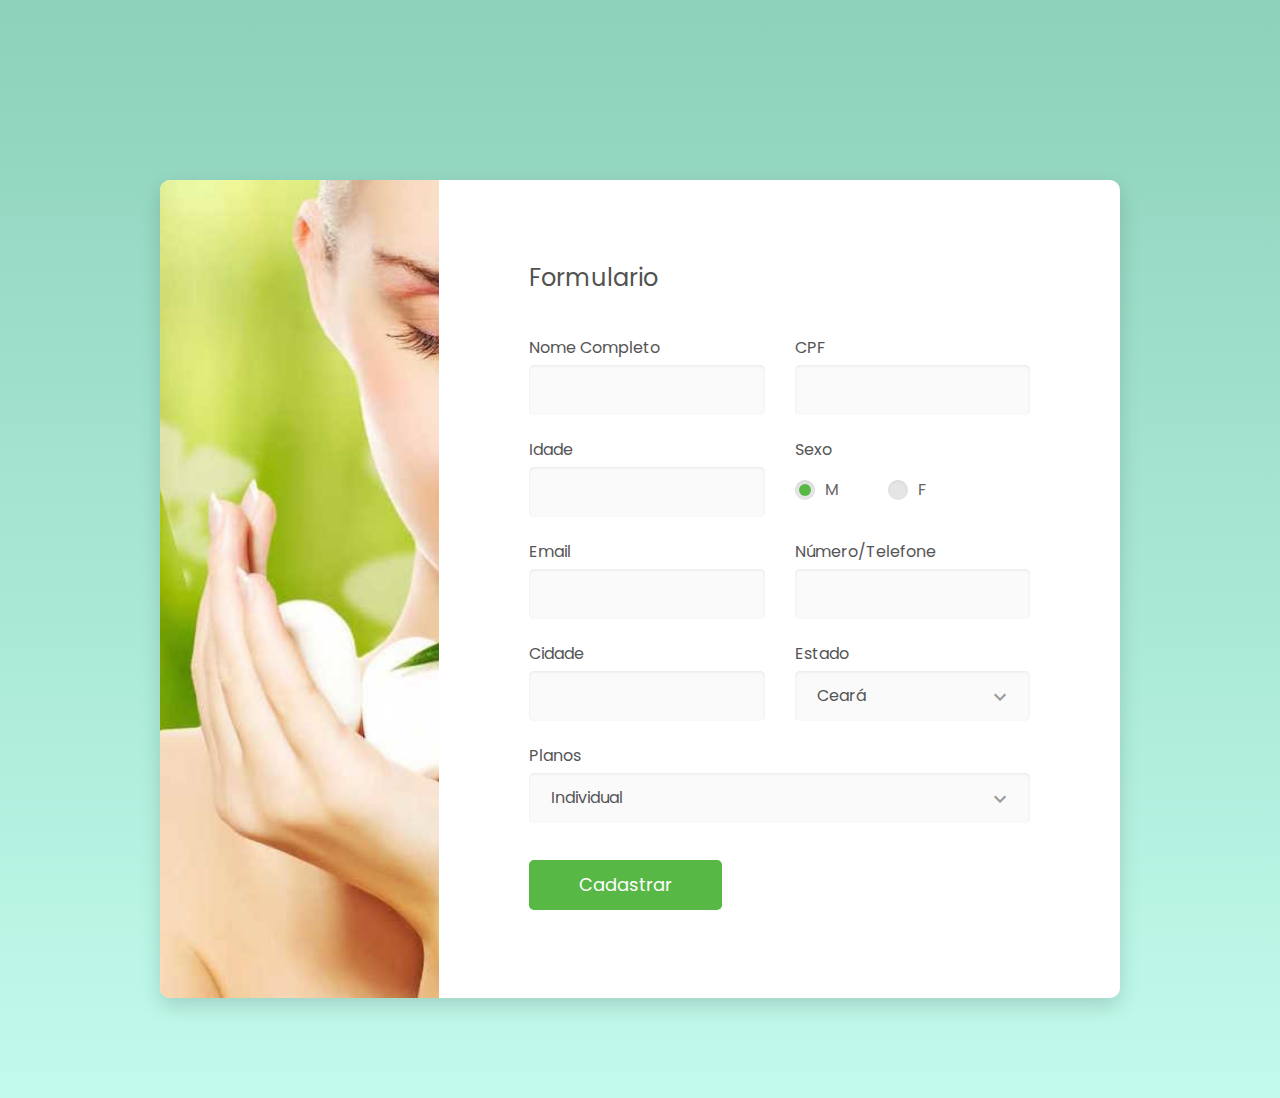
<file: formulario_cliente/formulario_profissional.html>
<!DOCTYPE html>
<html lang="pt-br">

<head>
    <!-- Required meta tags-->
    <meta charset="UTF-8">
    <meta name="viewport" content="width=device-width, initial-scale=1, shrink-to-fit=no">

    <!-- Title Page-->
    <title>formulario_cliente</title>

    <!-- Icons font CSS-->
    <link href="vendor/mdi-font/css/material-design-iconic-font.min.css" rel="stylesheet" media="all">
    <link href="vendor/font-awesome-4.7/css/font-awesome.min.css" rel="stylesheet" media="all">
    <!-- Font special for pages-->
    <link href="https://fonts.googleapis.com/css?family=Poppins:100,100i,200,200i,300,300i,400,400i,500,500i,600,600i,700,700i,800,800i,900,900i" rel="stylesheet">

    <!-- Vendor CSS-->
    <link href="vendor/select2/select2.min.css" rel="stylesheet" media="all">
    <link href="vendor/datepicker/daterangepicker.css" rel="stylesheet" media="all">

    <!-- Main CSS-->
    <link href="css/main.css" rel="stylesheet" media="all">
</head>

<body>
    <div class="page-wrapper bg-gra-01 p-t-180 p-b-100 font-poppins">
        <div class="wrapper wrapper--w960">
            <div class="card card-2">
                <div class="card-heading"></div>
                <div class="card-body">
                    <h2 class="title">Formulario</h2>
                    <form action="cliente.php" method="POST">
                        <div class="row row-space">
                            <div class="col-2">
                                <div class="input-group">
                                    <label class="label">Nome Completo</label>
                                    <input class="input--style-4" type="text" name="nome_completo" required>
                                </div>
                            </div>
                            <div class="col-2">
                                <div class="input-group">
                                    <label class="label">CPF</label>
                                    <input class="input--style-4" type="text" name="cpf" required>
                                </div>
                            </div>
                        </div>
                        <div class="row row-space">
                            <div class="col-2">
                                <div class="input-group">
                                    <label class="label">Idade</label>
                                    <div class="input-group-icon">
                                        <input class="input--style-4" type="text" name="idade">
                                        <i></i>
                                    </div>
                                </div>
                            </div>
                            <div class="col-2">
                                <div class="input-group">
                                    <label class="label">Sexo</label>
                                    <div class="p-t-10">
                                        <label class="radio-container m-r-45">M
                                            <input type="radio" checked="checked" name="sexo" value="masculino">
                                            <span class="checkmark"></span>
                                        </label>
                                        <label class="radio-container">F
                                            <input type="radio" name="sexo" value="feminino">
                                            <span class="checkmark"></span>
                                        </label>
                                    </div>
                                </div>
                            </div>
                        </div>
                        <div class="row row-space">
                            <div class="col-2">
                                <div class="input-group">
                                    <label class="label">Email</label>
                                    <input class="input--style-4" type="email" name="email">
                                </div>
                            </div>
                            <div class="col-2">
                                <div class="input-group">
                                    <label class="label">Número/Telefone</label>
                                    <input class="input--style-4" type="text" name="numero_telefone">
                                </div>
                            </div>
                            <div class="col-2">
                                <div class="input-group">
                                    <label class="label">Cidade</label>
                                    <input class="input--style-4" type="text" name="cidade">
                                </div>
                            </div>
                            <div class="col-2">
                                <div class="input-group">
                                    <label class="label">Estado</label>
                                    <div class="rs-select2 js-select-simple select--no-search">
                                        <select name="estado">
                                            <option  >Selecione Seu Estado</option>
                                            <option selected="selected">Ceará</option>
                                            <option>Rio Grande do Norte</option>
                                            <option>Recife</option>
                                            <option>Bahia</option>
                                            <option>Maranhão</option>
                                            <option>Piauí</option>
                                        </select>
                                        <div class="select-dropdown"></div>
                                    </div>
                                </div>
                            </div>
                        </div>
                        <div class="input-group">
                            <label class="label">Planos</label>
                            <div class="rs-select2 js-select-simple select--no-search">
                                <select name="plano" >
                                    <option  >Escolha Seu Plano</option>
                                    <option selected="selected">Individual</option>
                                    <option>Casal</option>
                                    <option>Familia</option>
                                </select>
                                <div class="select-dropdown"></div>
                            </div>
                        </div>
                        <div class="p-t-15">
                            <button class="btn btn--radius-2 btn--green" type="login">Cadastrar</button>
                        </div>
                    </form>
                </div>
            </div>
        </div>
    </div>

    <!-- Jquery JS-->
    <script src="vendor/jquery/jquery.min.js"></script>
    <!-- Vendor JS-->
    <script src="vendor/select2/select2.min.js"></script>
    <script src="vendor/datepicker/moment.min.js"></script>
    <script src="vendor/datepicker/daterangepicker.js"></script>

    <!-- Main JS-->
    <script src="js/global.js"></script>

</body><!-- This templates was made by Colorlib (https://colorlib.com) -->

</html>
<!-- end document-->
</file>
<file: formulario_cliente/vendor/datepicker/daterangepicker.css>
.daterangepicker {
  position: absolute;
  color: inherit;
  background-color: #fff;
  border-radius: 4px;
  width: 278px;
  padding: 4px;
  margin-top: 1px;
  top: 100px;
  left: 20px;
  /* Calendars */ }
  .daterangepicker:before, .daterangepicker:after {
    position: absolute;
    display: inline-block;
    border-bottom-color: rgba(0, 0, 0, 0.2);
    content: ''; }
  .daterangepicker:before {
    top: -7px;
    border-right: 7px solid transparent;
    border-left: 7px solid transparent;
    border-bottom: 7px solid #ccc; }
  .daterangepicker:after {
    top: -6px;
    border-right: 6px solid transparent;
    border-bottom: 6px solid #fff;
    border-left: 6px solid transparent; }
  .daterangepicker.opensleft:before {
    right: 9px; }
  .daterangepicker.opensleft:after {
    right: 10px; }
  .daterangepicker.openscenter:before {
    left: 0;
    right: 0;
    width: 0;
    margin-left: auto;
    margin-right: auto; }
  .daterangepicker.openscenter:after {
    left: 0;
    right: 0;
    width: 0;
    margin-left: auto;
    margin-right: auto; }
  .daterangepicker.opensright:before {
    left: 9px; }
  .daterangepicker.opensright:after {
    left: 10px; }
  .daterangepicker.dropup {
    margin-top: -5px; }
    .daterangepicker.dropup:before {
      top: initial;
      bottom: -7px;
      border-bottom: initial;
      border-top: 7px solid #ccc; }
    .daterangepicker.dropup:after {
      top: initial;
      bottom: -6px;
      border-bottom: initial;
      border-top: 6px solid #fff; }
  .daterangepicker.dropdown-menu {
    max-width: none;
    z-index: 3001; }
  .daterangepicker.single .ranges, .daterangepicker.single .calendar {
    float: none; }
  .daterangepicker.show-calendar .calendar {
    display: block; }
  .daterangepicker .calendar {
    display: none;
    max-width: 270px;
    margin: 4px; }
    .daterangepicker .calendar.single .calendar-table {
      border: none; }
    .daterangepicker .calendar th, .daterangepicker .calendar td {
      white-space: nowrap;
      text-align: center;
      min-width: 32px; }
  .daterangepicker .calendar-table {
    border: 1px solid #fff;
    padding: 4px;
    border-radius: 4px;
    background-color: #fff; }
  .daterangepicker table {
    width: 100%;
    margin: 0; }
  .daterangepicker td, .daterangepicker th {
    text-align: center;
    width: 20px;
    height: 20px;
    border-radius: 4px;
    border: 1px solid transparent;
    white-space: nowrap;
    cursor: pointer; }
    .daterangepicker td.available:hover, .daterangepicker th.available:hover {
      background-color: #eee;
      border-color: transparent;
      color: inherit; }
    .daterangepicker td.week, .daterangepicker th.week {
      font-size: 80%;
      color: #ccc; }
  .daterangepicker td.off, .daterangepicker td.off.in-range, .daterangepicker td.off.start-date, .daterangepicker td.off.end-date {
    background-color: #fff;
    border-color: transparent;
    color: #999; }
  .daterangepicker td.in-range {
    background-color: #ebf4f8;
    border-color: transparent;
    color: #000;
    border-radius: 0; }
  .daterangepicker td.start-date {
    border-radius: 4px 0 0 4px; }
  .daterangepicker td.end-date {
    border-radius: 0 4px 4px 0; }
  .daterangepicker td.start-date.end-date {
    border-radius: 4px; }
  .daterangepicker td.active, .daterangepicker td.active:hover {
    background-color: #357ebd;
    border-color: transparent;
    color: #fff; }
  .daterangepicker th.month {
    width: auto; }
  .daterangepicker td.disabled, .daterangepicker option.disabled {
    color: #999;
    cursor: not-allowed;
    text-decoration: line-through; }
  .daterangepicker select.monthselect, .daterangepicker select.yearselect {
    font-size: 12px;
    padding: 1px;
    height: auto;
    margin: 0;
    cursor: default; }
  .daterangepicker select.monthselect {
    margin-right: 2%;
    width: 56%; }
  .daterangepicker select.yearselect {
    width: 40%; }
  .daterangepicker select.hourselect, .daterangepicker select.minuteselect, .daterangepicker select.secondselect, .daterangepicker select.ampmselect {
    width: 50px;
    margin-bottom: 0; }
  .daterangepicker .input-mini {
    border: 1px solid #ccc;
    border-radius: 4px;
    color: #555;
    height: 30px;
    line-height: 30px;
    display: block;
    vertical-align: middle;
    margin: 0 0 5px 0;
    padding: 0 6px 0 28px;
    width: 100%; }
    .daterangepicker .input-mini.active {
      border: 1px solid #08c;
      border-radius: 4px; }
  .daterangepicker .daterangepicker_input {
    position: relative; }
    .daterangepicker .daterangepicker_input i {
      position: absolute;
      left: 8px;
      top: 8px; }
  .daterangepicker.rtl .input-mini {
    padding-right: 28px;
    padding-left: 6px; }
  .daterangepicker.rtl .daterangepicker_input i {
    left: auto;
    right: 8px; }
  .daterangepicker .calendar-time {
    text-align: center;
    margin: 5px auto;
    line-height: 30px;
    position: relative;
    padding-left: 28px; }
    .daterangepicker .calendar-time select.disabled {
      color: #ccc;
      cursor: not-allowed; }

.ranges {
  font-size: 11px;
  float: none;
  margin: 4px;
  text-align: left; }
  .ranges ul {
    list-style: none;
    margin: 0 auto;
    padding: 0;
    width: 100%; }
  .ranges li {
    font-size: 13px;
    background-color: #f5f5f5;
    border: 1px solid #f5f5f5;
    border-radius: 4px;
    color: #08c;
    padding: 3px 12px;
    margin-bottom: 8px;
    cursor: pointer; }
    .ranges li:hover {
      background-color: #08c;
      border: 1px solid #08c;
      color: #fff; }
    .ranges li.active {
      background-color: #08c;
      border: 1px solid #08c;
      color: #fff; }

/*  Larger Screen Styling */
@media (min-width: 564px) {
  .daterangepicker {
    width: auto; }
    .daterangepicker .ranges ul {
      width: 160px; }
    .daterangepicker.single .ranges ul {
      width: 100%; }
    .daterangepicker.single .calendar.left {
      clear: none; }
    .daterangepicker.single.ltr .ranges, .daterangepicker.single.ltr .calendar {
      float: left; }
    .daterangepicker.single.rtl .ranges, .daterangepicker.single.rtl .calendar {
      float: right; }
    .daterangepicker.ltr {
      direction: ltr;
      text-align: left; }
      .daterangepicker.ltr .calendar.left {
        clear: left;
        margin-right: 0; }
        .daterangepicker.ltr .calendar.left .calendar-table {
          border-right: none;
          border-top-right-radius: 0;
          border-bottom-right-radius: 0; }
      .daterangepicker.ltr .calendar.right {
        margin-left: 0; }
        .daterangepicker.ltr .calendar.right .calendar-table {
          border-left: none;
          border-top-left-radius: 0;
          border-bottom-left-radius: 0; }
      .daterangepicker.ltr .left .daterangepicker_input {
        padding-right: 12px; }
      .daterangepicker.ltr .calendar.left .calendar-table {
        padding-right: 12px; }
      .daterangepicker.ltr .ranges, .daterangepicker.ltr .calendar {
        float: left; }
    .daterangepicker.rtl {
      direction: rtl;
      text-align: right; }
      .daterangepicker.rtl .calendar.left {
        clear: right;
        margin-left: 0; }
        .daterangepicker.rtl .calendar.left .calendar-table {
          border-left: none;
          border-top-left-radius: 0;
          border-bottom-left-radius: 0; }
      .daterangepicker.rtl .calendar.right {
        margin-right: 0; }
        .daterangepicker.rtl .calendar.right .calendar-table {
          border-right: none;
          border-top-right-radius: 0;
          border-bottom-right-radius: 0; }
      .daterangepicker.rtl .left .daterangepicker_input {
        padding-left: 12px; }
      .daterangepicker.rtl .calendar.left .calendar-table {
        padding-left: 12px; }
      .daterangepicker.rtl .ranges, .daterangepicker.rtl .calendar {
        text-align: right;
        float: right; } }
@media (min-width: 730px) {
  .daterangepicker .ranges {
    width: auto; }
  .daterangepicker.ltr .ranges {
    float: left; }
  .daterangepicker.rtl .ranges {
    float: right; }
  .daterangepicker .calendar.left {
    clear: none !important; } }
</file>
<file: formulario_cliente/css/main.css>
/* ==========================================================================
   #FONT
   ========================================================================== */
.font-robo {
  font-family: "Roboto", "Arial", "Helvetica Neue", sans-serif;
}

.font-poppins {
  font-family: "Poppins", "Arial", "Helvetica Neue", sans-serif;
}

/* ==========================================================================
   #GRID
   ========================================================================== */
.row {
  display: -webkit-box;
  display: -webkit-flex;
  display: -moz-box;
  display: -ms-flexbox;
  display: flex;
  -webkit-flex-wrap: wrap;
  -ms-flex-wrap: wrap;
  flex-wrap: wrap;
}

.row-space {
  -webkit-box-pack: justify;
  -webkit-justify-content: space-between;
  -moz-box-pack: justify;
  -ms-flex-pack: justify;
  justify-content: space-between;
}

.col-2 {
  width: -webkit-calc((100% - 30px) / 2);
  width: -moz-calc((100% - 30px) / 2);
  width: calc((100% - 30px) / 2);
}

@media (max-width: 767px) {
  .col-2 {
    width: 100%;
  }
}

/* ==========================================================================
   #BOX-SIZING
   ========================================================================== */
/**
 * More sensible default box-sizing:
 * css-tricks.com/inheriting-box-sizing-probably-slightly-better-best-practice
 */
html {
  -webkit-box-sizing: border-box;
  -moz-box-sizing: border-box;
  box-sizing: border-box;
}

* {
  padding: 0;
  margin: 0;
}

*, *:before, *:after {
  -webkit-box-sizing: inherit;
  -moz-box-sizing: inherit;
  box-sizing: inherit;
}

/* ==========================================================================
   #RESET
   ========================================================================== */
/**
 * A very simple reset that sits on top of Normalize.css.
 */
body,
h1, h2, h3, h4, h5, h6,
blockquote, p, pre,
dl, dd, ol, ul,
figure,
hr,
fieldset, legend {
  margin: 0;
  padding: 0;
}

/**
 * Remove trailing margins from nested lists.
 */
li > ol,
li > ul {
  margin-bottom: 0;
}

/**
 * Remove default table spacing.
 */
table {
  border-collapse: collapse;
  border-spacing: 0;
}

/**
 * 1. Reset Chrome and Firefox behaviour which sets a `min-width: min-content;`
 *    on fieldsets.
 */
fieldset {
  min-width: 0;
  /* [1] */
  border: 0;
}

button {
  outline: none;
  background: none;
  border: none;
}

/* ==========================================================================
   #PAGE WRAPPER
   ========================================================================== */
.page-wrapper {
  min-height: 100vh;
}

body {
  font-family: "Poppins", "Arial", "Helvetica Neue", sans-serif;
  font-weight: 400;
  font-size: 14px;
}

h1, h2, h3, h4, h5, h6 {
  font-weight: 400;
}

h1 {
  font-size: 36px;
}

h2 {
  font-size: 30px;
}

h3 {
  font-size: 24px;
}

h4 {
  font-size: 18px;
}

h5 {
  font-size: 15px;
}

h6 {
  font-size: 13px;
}

/* ==========================================================================
   #BACKGROUND
   ========================================================================== */
.bg-blue {
  background: #2c6ed5;
}

.bg-red {
  background: #fa4251;
}

.bg-gra-01 {
  background: -webkit-gradient(linear, left bottom, left top, from(#c2fbec75), to(#8cd1ba));
  background: -webkit-linear-gradient(bottom, #c2fbec 0%, #8cd1ba 100%);
  background: -moz-linear-gradient(bottom, #c2fbec 0%, #8cd1ba 100%);
  background: -o-linear-gradient(bottom, #c2fbec 0%, #8cd1ba 100%);
  background: linear-gradient(to top, #c2fbec 0%, #8cd1ba 100%);
}

.bg-gra-02 {
  background: -webkit-gradient(linear, left bottom, right top, from(#fc2c77), to(#6c4079));
  background: -webkit-linear-gradient(bottom left, #fc2c77 0%, #6c4079 100%);
  background: -moz-linear-gradient(bottom left, #fc2c77 0%, #6c4079 100%);
  background: -o-linear-gradient(bottom left, #fc2c77 0%, #6c4079 100%);
  background: linear-gradient(to top right, #fc2c77 0%, #6c4079 100%);
}

/* ==========================================================================
   #SPACING
   ========================================================================== */
.p-t-100 {
  padding-top: 100px;
}

.p-t-130 {
  padding-top: 130px;
}

.p-t-180 {
  padding-top: 180px;
}

.p-t-20 {
  padding-top: 20px;
}

.p-t-15 {
  padding-top: 15px;
}

.p-t-10 {
  padding-top: 10px;
}

.p-t-30 {
  padding-top: 30px;
}

.p-b-100 {
  padding-bottom: 100px;
}

.m-r-45 {
  margin-right: 45px;
}

/* ==========================================================================
   #WRAPPER
   ========================================================================== */
.wrapper {
  margin: 0 auto;
}

.wrapper--w960 {
  max-width: 960px;
}

.wrapper--w780 {
  max-width: 780px;
}

.wrapper--w680 {
  max-width: 680px;
}

/* ==========================================================================
   #BUTTON
   ========================================================================== */
.btn {
  display: inline-block;
  line-height: 50px;
  padding: 0 50px;
  -webkit-transition: all 0.4s ease;
  -o-transition: all 0.4s ease;
  -moz-transition: all 0.4s ease;
  transition: all 0.4s ease;
  cursor: pointer;
  font-size: 18px;
  color: #fff;
  font-family: "Poppins", "Arial", "Helvetica Neue", sans-serif;
}

.btn--radius {
  -webkit-border-radius: 3px;
  -moz-border-radius: 3px;
  border-radius: 3px;
}

.btn--radius-2 {
  -webkit-border-radius: 5px;
  -moz-border-radius: 5px;
  border-radius: 5px;
}

.btn--pill {
  -webkit-border-radius: 20px;
  -moz-border-radius: 20px;
  border-radius: 20px;
}

.btn--green {
  background: #57b846;
}

.btn--green:hover {
  background: #4dae3c;
}

.btn--blue {
  background: #4272d7;
}

.btn--blue:hover {
  background: #3868cd;
}

.btn-outline-success {
  color: #22a468;
  border-color: #198754;
}
/* ==========================================================================
   #DATE PICKER
   ========================================================================== */
td.active {
  background-color: #2c6ed5;
}

input[type="date" i] {
  padding: 14px;
}

.table-condensed td, .table-condensed th {
  font-size: 14px;
  font-family: "Roboto", "Arial", "Helvetica Neue", sans-serif;
  font-weight: 400;
}

.daterangepicker td {
  width: 40px;
  height: 30px;
}

.daterangepicker {
  border: none;
  -webkit-box-shadow: 0px 8px 20px 0px rgba(0, 0, 0, 0.15);
  -moz-box-shadow: 0px 8px 20px 0px rgba(0, 0, 0, 0.15);
  box-shadow: 0px 8px 20px 0px rgba(0, 0, 0, 0.15);
  display: none;
  border: 1px solid #e0e0e0;
  margin-top: 5px;
}

.daterangepicker::after, .daterangepicker::before {
  display: none;
}

.daterangepicker thead tr th {
  padding: 10px 0;
}

.daterangepicker .table-condensed th select {
  border: 1px solid #ccc;
  -webkit-border-radius: 3px;
  -moz-border-radius: 3px;
  border-radius: 3px;
  font-size: 14px;
  padding: 5px;
  outline: none;
}

/* ==========================================================================
   #FORM
   ========================================================================== */
input {
  outline: none;
  margin: 0;
  border: none;
  -webkit-box-shadow: none;
  -moz-box-shadow: none;
  box-shadow: none;
  width: 100%;
  font-size: 14px;
  font-family: inherit;
}

.input--style-4 {
  line-height: 50px;
  background: #fafafa;
  -webkit-box-shadow: inset 0px 1px 3px 0px rgba(0, 0, 0, 0.08);
  -moz-box-shadow: inset 0px 1px 3px 0px rgba(0, 0, 0, 0.08);
  box-shadow: inset 0px 1px 3px 0px rgba(0, 0, 0, 0.08);
  -webkit-border-radius: 5px;
  -moz-border-radius: 5px;
  border-radius: 5px;
  padding: 0 20px;
  font-size: 16px;
  color: #666;
  -webkit-transition: all 0.4s ease;
  -o-transition: all 0.4s ease;
  -moz-transition: all 0.4s ease;
  transition: all 0.4s ease;
}

.input--style-4::-webkit-input-placeholder {
  /* WebKit, Blink, Edge */
  color: #666;
}

.input--style-4:-moz-placeholder {
  /* Mozilla Firefox 4 to 18 */
  color: #666;
  opacity: 1;
}

.input--style-4::-moz-placeholder {
  /* Mozilla Firefox 19+ */
  color: #666;
  opacity: 1;
}

.input--style-4:-ms-input-placeholder {
  /* Internet Explorer 10-11 */
  color: #666;
}

.input--style-4:-ms-input-placeholder {
  /* Microsoft Edge */
  color: #666;
}

.label {
  font-size: 16px;
  color: #555;
  text-transform: capitalize;
  display: block;
  margin-bottom: 5px;
}

.radio-container {
  display: inline-block;
  position: relative;
  padding-left: 30px;
  cursor: pointer;
  font-size: 16px;
  color: #666;
  -webkit-user-select: none;
  -moz-user-select: none;
  -ms-user-select: none;
  user-select: none;
}

.radio-container input {
  position: absolute;
  opacity: 0;
  cursor: pointer;
}

.radio-container input:checked ~ .checkmark {
  background-color: #e5e5e5;
}

.radio-container input:checked ~ .checkmark:after {
  display: block;
}

.radio-container .checkmark:after {
  top: 50%;
  left: 50%;
  -webkit-transform: translate(-50%, -50%);
  -moz-transform: translate(-50%, -50%);
  -ms-transform: translate(-50%, -50%);
  -o-transform: translate(-50%, -50%);
  transform: translate(-50%, -50%);
  width: 12px;
  height: 12px;
  -webkit-border-radius: 50%;
  -moz-border-radius: 50%;
  border-radius: 50%;
  background: #57b846;
}

.checkmark {
  position: absolute;
  top: 50%;
  -webkit-transform: translateY(-50%);
  -moz-transform: translateY(-50%);
  -ms-transform: translateY(-50%);
  -o-transform: translateY(-50%);
  transform: translateY(-50%);
  left: 0;
  height: 20px;
  width: 20px;
  background-color: #e5e5e5;
  -webkit-border-radius: 50%;
  -moz-border-radius: 50%;
  border-radius: 50%;
  -webkit-box-shadow: inset 0px 1px 3px 0px rgba(0, 0, 0, 0.08);
  -moz-box-shadow: inset 0px 1px 3px 0px rgba(0, 0, 0, 0.08);
  box-shadow: inset 0px 1px 3px 0px rgba(0, 0, 0, 0.08);
}

.checkmark:after {
  content: "";
  position: absolute;
  display: none;
}

.input-group {
  position: relative;
  margin-bottom: 22px;
}

.input-group-icon {
  position: relative;
}

.input-icon {
  position: absolute;
  font-size: 18px;
  color: #999;
  right: 18px;
  top: 50%;
  -webkit-transform: translateY(-50%);
  -moz-transform: translateY(-50%);
  -ms-transform: translateY(-50%);
  -o-transform: translateY(-50%);
  transform: translateY(-50%);
  cursor: pointer;
}

/* ==========================================================================
   #SELECT2
   ========================================================================== */
.select--no-search .select2-search {
  display: none !important;
}

.rs-select2 .select2-container {
  width: 100% !important;
  outline: none;
  background: #fafafa;
  -webkit-box-shadow: inset 0px 1px 3px 0px rgba(0, 0, 0, 0.08);
  -moz-box-shadow: inset 0px 1px 3px 0px rgba(0, 0, 0, 0.08);
  box-shadow: inset 0px 1px 3px 0px rgba(0, 0, 0, 0.08);
  -webkit-border-radius: 5px;
  -moz-border-radius: 5px;
  border-radius: 5px;
}

.rs-select2 .select2-container .select2-selection--single {
  outline: none;
  border: none;
  height: 50px;
  background: transparent;
}

.rs-select2 .select2-container .select2-selection--single .select2-selection__rendered {
  line-height: 50px;
  padding-left: 0;
  color: #555;
  font-size: 16px;
  font-family: inherit;
  padding-left: 22px;
  padding-right: 50px;
}

.rs-select2 .select2-container .select2-selection--single .select2-selection__arrow {
  height: 50px;
  right: 20px;
  display: -webkit-box;
  display: -webkit-flex;
  display: -moz-box;
  display: -ms-flexbox;
  display: flex;
  -webkit-box-pack: center;
  -webkit-justify-content: center;
  -moz-box-pack: center;
  -ms-flex-pack: center;
  justify-content: center;
  -webkit-box-align: center;
  -webkit-align-items: center;
  -moz-box-align: center;
  -ms-flex-align: center;
  align-items: center;
}

.rs-select2 .select2-container .select2-selection--single .select2-selection__arrow b {
  display: none;
}

.rs-select2 .select2-container .select2-selection--single .select2-selection__arrow:after {
  font-family: "Material-Design-Iconic-Font";
  content: '\f2f9';
  font-size: 24px;
  color: #999;
  -webkit-transition: all 0.4s ease;
  -o-transition: all 0.4s ease;
  -moz-transition: all 0.4s ease;
  transition: all 0.4s ease;
}

.rs-select2 .select2-container.select2-container--open .select2-selection--single .select2-selection__arrow::after {
  -webkit-transform: rotate(-180deg);
  -moz-transform: rotate(-180deg);
  -ms-transform: rotate(-180deg);
  -o-transform: rotate(-180deg);
  transform: rotate(-180deg);
}

.select2-container--open .select2-dropdown--below {
  border: none;
  -webkit-border-radius: 3px;
  -moz-border-radius: 3px;
  border-radius: 3px;
  -webkit-box-shadow: 0px 8px 20px 0px rgba(0, 0, 0, 0.15);
  -moz-box-shadow: 0px 8px 20px 0px rgba(0, 0, 0, 0.15);
  box-shadow: 0px 8px 20px 0px rgba(0, 0, 0, 0.15);
  border: 1px solid #e0e0e0;
  margin-top: 5px;
  overflow: hidden;
}

.select2-container--default .select2-results__option {
  padding-left: 22px;
}

/* ==========================================================================
   #TITLE
   ========================================================================== */
.title {
  font-size: 24px;
  color: #525252;
  font-weight: 400;
  margin-bottom: 40px;
}

/* ==========================================================================
   #CARD
   ========================================================================== */
.card {
  overflow: hidden;
  -webkit-border-radius: 3px;
  -moz-border-radius: 3px;
  border-radius: 3px;
  background: #fff;
}

.card-4 {
  background: #fff;
  -webkit-border-radius: 10px;
  -moz-border-radius: 10px;
  border-radius: 10px;
  -webkit-box-shadow: 0px 8px 20px 0px rgba(0, 0, 0, 0.15);
  -moz-box-shadow: 0px 8px 20px 0px rgba(0, 0, 0, 0.15);
  box-shadow: 0px 8px 20px 0px rgba(0, 0, 0, 0.15);
}

.card-4 .card-body {
  padding: 57px 65px;
  padding-bottom: 65px;
}

@media (max-width: 767px) {
  .card-4 .card-body {
    padding: 50px 40px;
  }
}

.card-2 {
  -webkit-box-shadow: 0px 8px 20px 0px rgba(0, 0, 0, 0.15);
  -moz-box-shadow: 0px 8px 20px 0px rgba(0, 0, 0, 0.15);
  box-shadow: 0px 8px 20px 0px rgba(0, 0, 0, 0.15);
  -webkit-border-radius: 10px;
  -moz-border-radius: 10px;
  border-radius: 10px;
  width: 100%;
  display: table;
}

.card-2 .card-heading {
  background: url("../inicio-estetica.jpg") top left/cover no-repeat;
  width: 29.1%;
  display: table-cell;
}

.card-2 .card-body {
  display: table-cell;
  padding: 80px 90px;
  padding-bottom: 88px;
}

@media (max-width: 767px) {
  .card-2 {
    display: block;
  }
  .card-2 .card-heading {
    width: 100%;
    display: block;
    padding-top: 300px;
    background-position: left center;
  }
  .card-2 .card-body {
    display: block;
    padding: 60px 50px;
  }
}
</file>
<file: formulario_cliente/vendor/mdi-font/css/material-design-iconic-font.min.css>
@font-face{font-family:Material-Design-Iconic-Font;src:url(../fonts/Material-Design-Iconic-Font.woff2?v=2.2.0) format('woff2'),url(../fonts/Material-Design-Iconic-Font.woff?v=2.2.0) format('woff'),url(../fonts/Material-Design-Iconic-Font.ttf?v=2.2.0) format('truetype')}.zmdi{display:inline-block;font:normal normal normal 14px/1 'Material-Design-Iconic-Font';font-size:inherit;text-rendering:auto;-webkit-font-smoothing:antialiased;-moz-osx-font-smoothing:grayscale}.zmdi-hc-lg{font-size:1.33333333em;line-height:.75em;vertical-align:-15%}.zmdi-hc-2x{font-size:2em}.zmdi-hc-3x{font-size:3em}.zmdi-hc-4x{font-size:4em}.zmdi-hc-5x{font-size:5em}.zmdi-hc-fw{width:1.28571429em;text-align:center}.zmdi-hc-ul{padding-left:0;margin-left:2.14285714em;list-style-type:none}.zmdi-hc-ul>li{position:relative}.zmdi-hc-li{position:absolute;left:-2.14285714em;width:2.14285714em;top:.14285714em;text-align:center}.zmdi-hc-li.zmdi-hc-lg{left:-1.85714286em}.zmdi-hc-border{padding:.1em .25em;border:solid .1em #9e9e9e;border-radius:2px}.zmdi-hc-border-circle{padding:.1em .25em;border:solid .1em #9e9e9e;border-radius:50%}.zmdi.pull-left{float:left;margin-right:.15em}.zmdi.pull-right{float:right;margin-left:.15em}.zmdi-hc-spin{-webkit-animation:zmdi-spin 1.5s infinite linear;animation:zmdi-spin 1.5s infinite linear}.zmdi-hc-spin-reverse{-webkit-animation:zmdi-spin-reverse 1.5s infinite linear;animation:zmdi-spin-reverse 1.5s infinite linear}@-webkit-keyframes zmdi-spin{0%{-webkit-transform:rotate(0deg);transform:rotate(0deg)}100%{-webkit-transform:rotate(359deg);transform:rotate(359deg)}}@keyframes zmdi-spin{0%{-webkit-transform:rotate(0deg);transform:rotate(0deg)}100%{-webkit-transform:rotate(359deg);transform:rotate(359deg)}}@-webkit-keyframes zmdi-spin-reverse{0%{-webkit-transform:rotate(0deg);transform:rotate(0deg)}100%{-webkit-transform:rotate(-359deg);transform:rotate(-359deg)}}@keyframes zmdi-spin-reverse{0%{-webkit-transform:rotate(0deg);transform:rotate(0deg)}100%{-webkit-transform:rotate(-359deg);transform:rotate(-359deg)}}.zmdi-hc-rotate-90{-webkit-transform:rotate(90deg);-ms-transform:rotate(90deg);transform:rotate(90deg)}.zmdi-hc-rotate-180{-webkit-transform:rotate(180deg);-ms-transform:rotate(180deg);transform:rotate(180deg)}.zmdi-hc-rotate-270{-webkit-transform:rotate(270deg);-ms-transform:rotate(270deg);transform:rotate(270deg)}.zmdi-hc-flip-horizontal{-webkit-transform:scale(-1,1);-ms-transform:scale(-1,1);transform:scale(-1,1)}.zmdi-hc-flip-vertical{-webkit-transform:scale(1,-1);-ms-transform:scale(1,-1);transform:scale(1,-1)}.zmdi-hc-stack{position:relative;display:inline-block;width:2em;height:2em;line-height:2em;vertical-align:middle}.zmdi-hc-stack-1x,.zmdi-hc-stack-2x{position:absolute;left:0;width:100%;text-align:center}.zmdi-hc-stack-1x{line-height:inherit}.zmdi-hc-stack-2x{font-size:2em}.zmdi-hc-inverse{color:#fff}.zmdi-3d-rotation:before{content:'\f101'}.zmdi-airplane-off:before{content:'\f102'}.zmdi-airplane:before{content:'\f103'}.zmdi-album:before{content:'\f104'}.zmdi-archive:before{content:'\f105'}.zmdi-assignment-account:before{content:'\f106'}.zmdi-assignment-alert:before{content:'\f107'}.zmdi-assignment-check:before{content:'\f108'}.zmdi-assignment-o:before{content:'\f109'}.zmdi-assignment-return:before{content:'\f10a'}.zmdi-assignment-returned:before{content:'\f10b'}.zmdi-assignment:before{content:'\f10c'}.zmdi-attachment-alt:before{content:'\f10d'}.zmdi-attachment:before{content:'\f10e'}.zmdi-audio:before{content:'\f10f'}.zmdi-badge-check:before{content:'\f110'}.zmdi-balance-wallet:before{content:'\f111'}.zmdi-balance:before{content:'\f112'}.zmdi-battery-alert:before{content:'\f113'}.zmdi-battery-flash:before{content:'\f114'}.zmdi-battery-unknown:before{content:'\f115'}.zmdi-battery:before{content:'\f116'}.zmdi-bike:before{content:'\f117'}.zmdi-block-alt:before{content:'\f118'}.zmdi-block:before{content:'\f119'}.zmdi-boat:before{content:'\f11a'}.zmdi-book-image:before{content:'\f11b'}.zmdi-book:before{content:'\f11c'}.zmdi-bookmark-outline:before{content:'\f11d'}.zmdi-bookmark:before{content:'\f11e'}.zmdi-brush:before{content:'\f11f'}.zmdi-bug:before{content:'\f120'}.zmdi-bus:before{content:'\f121'}.zmdi-cake:before{content:'\f122'}.zmdi-car-taxi:before{content:'\f123'}.zmdi-car-wash:before{content:'\f124'}.zmdi-car:before{content:'\f125'}.zmdi-card-giftcard:before{content:'\f126'}.zmdi-card-membership:before{content:'\f127'}.zmdi-card-travel:before{content:'\f128'}.zmdi-card:before{content:'\f129'}.zmdi-case-check:before{content:'\f12a'}.zmdi-case-download:before{content:'\f12b'}.zmdi-case-play:before{content:'\f12c'}.zmdi-case:before{content:'\f12d'}.zmdi-cast-connected:before{content:'\f12e'}.zmdi-cast:before{content:'\f12f'}.zmdi-chart-donut:before{content:'\f130'}.zmdi-chart:before{content:'\f131'}.zmdi-city-alt:before{content:'\f132'}.zmdi-city:before{content:'\f133'}.zmdi-close-circle-o:before{content:'\f134'}.zmdi-close-circle:before{content:'\f135'}.zmdi-close:before{content:'\f136'}.zmdi-cocktail:before{content:'\f137'}.zmdi-code-setting:before{content:'\f138'}.zmdi-code-smartphone:before{content:'\f139'}.zmdi-code:before{content:'\f13a'}.zmdi-coffee:before{content:'\f13b'}.zmdi-collection-bookmark:before{content:'\f13c'}.zmdi-collection-case-play:before{content:'\f13d'}.zmdi-collection-folder-image:before{content:'\f13e'}.zmdi-collection-image-o:before{content:'\f13f'}.zmdi-collection-image:before{content:'\f140'}.zmdi-collection-item-1:before{content:'\f141'}.zmdi-collection-item-2:before{content:'\f142'}.zmdi-collection-item-3:before{content:'\f143'}.zmdi-collection-item-4:before{content:'\f144'}.zmdi-collection-item-5:before{content:'\f145'}.zmdi-collection-item-6:before{content:'\f146'}.zmdi-collection-item-7:before{content:'\f147'}.zmdi-collection-item-8:before{content:'\f148'}.zmdi-collection-item-9-plus:before{content:'\f149'}.zmdi-collection-item-9:before{content:'\f14a'}.zmdi-collection-item:before{content:'\f14b'}.zmdi-collection-music:before{content:'\f14c'}.zmdi-collection-pdf:before{content:'\f14d'}.zmdi-collection-plus:before{content:'\f14e'}.zmdi-collection-speaker:before{content:'\f14f'}.zmdi-collection-text:before{content:'\f150'}.zmdi-collection-video:before{content:'\f151'}.zmdi-compass:before{content:'\f152'}.zmdi-cutlery:before{content:'\f153'}.zmdi-delete:before{content:'\f154'}.zmdi-dialpad:before{content:'\f155'}.zmdi-dns:before{content:'\f156'}.zmdi-drink:before{content:'\f157'}.zmdi-edit:before{content:'\f158'}.zmdi-email-open:before{content:'\f159'}.zmdi-email:before{content:'\f15a'}.zmdi-eye-off:before{content:'\f15b'}.zmdi-eye:before{content:'\f15c'}.zmdi-eyedropper:before{content:'\f15d'}.zmdi-favorite-outline:before{content:'\f15e'}.zmdi-favorite:before{content:'\f15f'}.zmdi-filter-list:before{content:'\f160'}.zmdi-fire:before{content:'\f161'}.zmdi-flag:before{content:'\f162'}.zmdi-flare:before{content:'\f163'}.zmdi-flash-auto:before{content:'\f164'}.zmdi-flash-off:before{content:'\f165'}.zmdi-flash:before{content:'\f166'}.zmdi-flip:before{content:'\f167'}.zmdi-flower-alt:before{content:'\f168'}.zmdi-flower:before{content:'\f169'}.zmdi-font:before{content:'\f16a'}.zmdi-fullscreen-alt:before{content:'\f16b'}.zmdi-fullscreen-exit:before{content:'\f16c'}.zmdi-fullscreen:before{content:'\f16d'}.zmdi-functions:before{content:'\f16e'}.zmdi-gas-station:before{content:'\f16f'}.zmdi-gesture:before{content:'\f170'}.zmdi-globe-alt:before{content:'\f171'}.zmdi-globe-lock:before{content:'\f172'}.zmdi-globe:before{content:'\f173'}.zmdi-graduation-cap:before{content:'\f174'}.zmdi-home:before{content:'\f175'}.zmdi-hospital-alt:before{content:'\f176'}.zmdi-hospital:before{content:'\f177'}.zmdi-hotel:before{content:'\f178'}.zmdi-hourglass-alt:before{content:'\f179'}.zmdi-hourglass-outline:before{content:'\f17a'}.zmdi-hourglass:before{content:'\f17b'}.zmdi-http:before{content:'\f17c'}.zmdi-image-alt:before{content:'\f17d'}.zmdi-image-o:before{content:'\f17e'}.zmdi-image:before{content:'\f17f'}.zmdi-inbox:before{content:'\f180'}.zmdi-invert-colors-off:before{content:'\f181'}.zmdi-invert-colors:before{content:'\f182'}.zmdi-key:before{content:'\f183'}.zmdi-label-alt-outline:before{content:'\f184'}.zmdi-label-alt:before{content:'\f185'}.zmdi-label-heart:before{content:'\f186'}.zmdi-label:before{content:'\f187'}.zmdi-labels:before{content:'\f188'}.zmdi-lamp:before{content:'\f189'}.zmdi-landscape:before{content:'\f18a'}.zmdi-layers-off:before{content:'\f18b'}.zmdi-layers:before{content:'\f18c'}.zmdi-library:before{content:'\f18d'}.zmdi-link:before{content:'\f18e'}.zmdi-lock-open:before{content:'\f18f'}.zmdi-lock-outline:before{content:'\f190'}.zmdi-lock:before{content:'\f191'}.zmdi-mail-reply-all:before{content:'\f192'}.zmdi-mail-reply:before{content:'\f193'}.zmdi-mail-send:before{content:'\f194'}.zmdi-mall:before{content:'\f195'}.zmdi-map:before{content:'\f196'}.zmdi-menu:before{content:'\f197'}.zmdi-money-box:before{content:'\f198'}.zmdi-money-off:before{content:'\f199'}.zmdi-money:before{content:'\f19a'}.zmdi-more-vert:before{content:'\f19b'}.zmdi-more:before{content:'\f19c'}.zmdi-movie-alt:before{content:'\f19d'}.zmdi-movie:before{content:'\f19e'}.zmdi-nature-people:before{content:'\f19f'}.zmdi-nature:before{content:'\f1a0'}.zmdi-navigation:before{content:'\f1a1'}.zmdi-open-in-browser:before{content:'\f1a2'}.zmdi-open-in-new:before{content:'\f1a3'}.zmdi-palette:before{content:'\f1a4'}.zmdi-parking:before{content:'\f1a5'}.zmdi-pin-account:before{content:'\f1a6'}.zmdi-pin-assistant:before{content:'\f1a7'}.zmdi-pin-drop:before{content:'\f1a8'}.zmdi-pin-help:before{content:'\f1a9'}.zmdi-pin-off:before{content:'\f1aa'}.zmdi-pin:before{content:'\f1ab'}.zmdi-pizza:before{content:'\f1ac'}.zmdi-plaster:before{content:'\f1ad'}.zmdi-power-setting:before{content:'\f1ae'}.zmdi-power:before{content:'\f1af'}.zmdi-print:before{content:'\f1b0'}.zmdi-puzzle-piece:before{content:'\f1b1'}.zmdi-quote:before{content:'\f1b2'}.zmdi-railway:before{content:'\f1b3'}.zmdi-receipt:before{content:'\f1b4'}.zmdi-refresh-alt:before{content:'\f1b5'}.zmdi-refresh-sync-alert:before{content:'\f1b6'}.zmdi-refresh-sync-off:before{content:'\f1b7'}.zmdi-refresh-sync:before{content:'\f1b8'}.zmdi-refresh:before{content:'\f1b9'}.zmdi-roller:before{content:'\f1ba'}.zmdi-ruler:before{content:'\f1bb'}.zmdi-scissors:before{content:'\f1bc'}.zmdi-screen-rotation-lock:before{content:'\f1bd'}.zmdi-screen-rotation:before{content:'\f1be'}.zmdi-search-for:before{content:'\f1bf'}.zmdi-search-in-file:before{content:'\f1c0'}.zmdi-search-in-page:before{content:'\f1c1'}.zmdi-search-replace:before{content:'\f1c2'}.zmdi-search:before{content:'\f1c3'}.zmdi-seat:before{content:'\f1c4'}.zmdi-settings-square:before{content:'\f1c5'}.zmdi-settings:before{content:'\f1c6'}.zmdi-shield-check:before{content:'\f1c7'}.zmdi-shield-security:before{content:'\f1c8'}.zmdi-shopping-basket:before{content:'\f1c9'}.zmdi-shopping-cart-plus:before{content:'\f1ca'}.zmdi-shopping-cart:before{content:'\f1cb'}.zmdi-sign-in:before{content:'\f1cc'}.zmdi-sort-amount-asc:before{content:'\f1cd'}.zmdi-sort-amount-desc:before{content:'\f1ce'}.zmdi-sort-asc:before{content:'\f1cf'}.zmdi-sort-desc:before{content:'\f1d0'}.zmdi-spellcheck:before{content:'\f1d1'}.zmdi-storage:before{content:'\f1d2'}.zmdi-store-24:before{content:'\f1d3'}.zmdi-store:before{content:'\f1d4'}.zmdi-subway:before{content:'\f1d5'}.zmdi-sun:before{content:'\f1d6'}.zmdi-tab-unselected:before{content:'\f1d7'}.zmdi-tab:before{content:'\f1d8'}.zmdi-tag-close:before{content:'\f1d9'}.zmdi-tag-more:before{content:'\f1da'}.zmdi-tag:before{content:'\f1db'}.zmdi-thumb-down:before{content:'\f1dc'}.zmdi-thumb-up-down:before{content:'\f1dd'}.zmdi-thumb-up:before{content:'\f1de'}.zmdi-ticket-star:before{content:'\f1df'}.zmdi-toll:before{content:'\f1e0'}.zmdi-toys:before{content:'\f1e1'}.zmdi-traffic:before{content:'\f1e2'}.zmdi-translate:before{content:'\f1e3'}.zmdi-triangle-down:before{content:'\f1e4'}.zmdi-triangle-up:before{content:'\f1e5'}.zmdi-truck:before{content:'\f1e6'}.zmdi-turning-sign:before{content:'\f1e7'}.zmdi-wallpaper:before{content:'\f1e8'}.zmdi-washing-machine:before{content:'\f1e9'}.zmdi-window-maximize:before{content:'\f1ea'}.zmdi-window-minimize:before{content:'\f1eb'}.zmdi-window-restore:before{content:'\f1ec'}.zmdi-wrench:before{content:'\f1ed'}.zmdi-zoom-in:before{content:'\f1ee'}.zmdi-zoom-out:before{content:'\f1ef'}.zmdi-alert-circle-o:before{content:'\f1f0'}.zmdi-alert-circle:before{content:'\f1f1'}.zmdi-alert-octagon:before{content:'\f1f2'}.zmdi-alert-polygon:before{content:'\f1f3'}.zmdi-alert-triangle:before{content:'\f1f4'}.zmdi-help-outline:before{content:'\f1f5'}.zmdi-help:before{content:'\f1f6'}.zmdi-info-outline:before{content:'\f1f7'}.zmdi-info:before{content:'\f1f8'}.zmdi-notifications-active:before{content:'\f1f9'}.zmdi-notifications-add:before{content:'\f1fa'}.zmdi-notifications-none:before{content:'\f1fb'}.zmdi-notifications-off:before{content:'\f1fc'}.zmdi-notifications-paused:before{content:'\f1fd'}.zmdi-notifications:before{content:'\f1fe'}.zmdi-account-add:before{content:'\f1ff'}.zmdi-account-box-mail:before{content:'\f200'}.zmdi-account-box-o:before{content:'\f201'}.zmdi-account-box-phone:before{content:'\f202'}.zmdi-account-box:before{content:'\f203'}.zmdi-account-calendar:before{content:'\f204'}.zmdi-account-circle:before{content:'\f205'}.zmdi-account-o:before{content:'\f206'}.zmdi-account:before{content:'\f207'}.zmdi-accounts-add:before{content:'\f208'}.zmdi-accounts-alt:before{content:'\f209'}.zmdi-accounts-list-alt:before{content:'\f20a'}.zmdi-accounts-list:before{content:'\f20b'}.zmdi-accounts-outline:before{content:'\f20c'}.zmdi-accounts:before{content:'\f20d'}.zmdi-face:before{content:'\f20e'}.zmdi-female:before{content:'\f20f'}.zmdi-male-alt:before{content:'\f210'}.zmdi-male-female:before{content:'\f211'}.zmdi-male:before{content:'\f212'}.zmdi-mood-bad:before{content:'\f213'}.zmdi-mood:before{content:'\f214'}.zmdi-run:before{content:'\f215'}.zmdi-walk:before{content:'\f216'}.zmdi-cloud-box:before{content:'\f217'}.zmdi-cloud-circle:before{content:'\f218'}.zmdi-cloud-done:before{content:'\f219'}.zmdi-cloud-download:before{content:'\f21a'}.zmdi-cloud-off:before{content:'\f21b'}.zmdi-cloud-outline-alt:before{content:'\f21c'}.zmdi-cloud-outline:before{content:'\f21d'}.zmdi-cloud-upload:before{content:'\f21e'}.zmdi-cloud:before{content:'\f21f'}.zmdi-download:before{content:'\f220'}.zmdi-file-plus:before{content:'\f221'}.zmdi-file-text:before{content:'\f222'}.zmdi-file:before{content:'\f223'}.zmdi-folder-outline:before{content:'\f224'}.zmdi-folder-person:before{content:'\f225'}.zmdi-folder-star-alt:before{content:'\f226'}.zmdi-folder-star:before{content:'\f227'}.zmdi-folder:before{content:'\f228'}.zmdi-gif:before{content:'\f229'}.zmdi-upload:before{content:'\f22a'}.zmdi-border-all:before{content:'\f22b'}.zmdi-border-bottom:before{content:'\f22c'}.zmdi-border-clear:before{content:'\f22d'}.zmdi-border-color:before{content:'\f22e'}.zmdi-border-horizontal:before{content:'\f22f'}.zmdi-border-inner:before{content:'\f230'}.zmdi-border-left:before{content:'\f231'}.zmdi-border-outer:before{content:'\f232'}.zmdi-border-right:before{content:'\f233'}.zmdi-border-style:before{content:'\f234'}.zmdi-border-top:before{content:'\f235'}.zmdi-border-vertical:before{content:'\f236'}.zmdi-copy:before{content:'\f237'}.zmdi-crop:before{content:'\f238'}.zmdi-format-align-center:before{content:'\f239'}.zmdi-format-align-justify:before{content:'\f23a'}.zmdi-format-align-left:before{content:'\f23b'}.zmdi-format-align-right:before{content:'\f23c'}.zmdi-format-bold:before{content:'\f23d'}.zmdi-format-clear-all:before{content:'\f23e'}.zmdi-format-clear:before{content:'\f23f'}.zmdi-format-color-fill:before{content:'\f240'}.zmdi-format-color-reset:before{content:'\f241'}.zmdi-format-color-text:before{content:'\f242'}.zmdi-format-indent-decrease:before{content:'\f243'}.zmdi-format-indent-increase:before{content:'\f244'}.zmdi-format-italic:before{content:'\f245'}.zmdi-format-line-spacing:before{content:'\f246'}.zmdi-format-list-bulleted:before{content:'\f247'}.zmdi-format-list-numbered:before{content:'\f248'}.zmdi-format-ltr:before{content:'\f249'}.zmdi-format-rtl:before{content:'\f24a'}.zmdi-format-size:before{content:'\f24b'}.zmdi-format-strikethrough-s:before{content:'\f24c'}.zmdi-format-strikethrough:before{content:'\f24d'}.zmdi-format-subject:before{content:'\f24e'}.zmdi-format-underlined:before{content:'\f24f'}.zmdi-format-valign-bottom:before{content:'\f250'}.zmdi-format-valign-center:before{content:'\f251'}.zmdi-format-valign-top:before{content:'\f252'}.zmdi-redo:before{content:'\f253'}.zmdi-select-all:before{content:'\f254'}.zmdi-space-bar:before{content:'\f255'}.zmdi-text-format:before{content:'\f256'}.zmdi-transform:before{content:'\f257'}.zmdi-undo:before{content:'\f258'}.zmdi-wrap-text:before{content:'\f259'}.zmdi-comment-alert:before{content:'\f25a'}.zmdi-comment-alt-text:before{content:'\f25b'}.zmdi-comment-alt:before{content:'\f25c'}.zmdi-comment-edit:before{content:'\f25d'}.zmdi-comment-image:before{content:'\f25e'}.zmdi-comment-list:before{content:'\f25f'}.zmdi-comment-more:before{content:'\f260'}.zmdi-comment-outline:before{content:'\f261'}.zmdi-comment-text-alt:before{content:'\f262'}.zmdi-comment-text:before{content:'\f263'}.zmdi-comment-video:before{content:'\f264'}.zmdi-comment:before{content:'\f265'}.zmdi-comments:before{content:'\f266'}.zmdi-check-all:before{content:'\f267'}.zmdi-check-circle-u:before{content:'\f268'}.zmdi-check-circle:before{content:'\f269'}.zmdi-check-square:before{content:'\f26a'}.zmdi-check:before{content:'\f26b'}.zmdi-circle-o:before{content:'\f26c'}.zmdi-circle:before{content:'\f26d'}.zmdi-dot-circle-alt:before{content:'\f26e'}.zmdi-dot-circle:before{content:'\f26f'}.zmdi-minus-circle-outline:before{content:'\f270'}.zmdi-minus-circle:before{content:'\f271'}.zmdi-minus-square:before{content:'\f272'}.zmdi-minus:before{content:'\f273'}.zmdi-plus-circle-o-duplicate:before{content:'\f274'}.zmdi-plus-circle-o:before{content:'\f275'}.zmdi-plus-circle:before{content:'\f276'}.zmdi-plus-square:before{content:'\f277'}.zmdi-plus:before{content:'\f278'}.zmdi-square-o:before{content:'\f279'}.zmdi-star-circle:before{content:'\f27a'}.zmdi-star-half:before{content:'\f27b'}.zmdi-star-outline:before{content:'\f27c'}.zmdi-star:before{content:'\f27d'}.zmdi-bluetooth-connected:before{content:'\f27e'}.zmdi-bluetooth-off:before{content:'\f27f'}.zmdi-bluetooth-search:before{content:'\f280'}.zmdi-bluetooth-setting:before{content:'\f281'}.zmdi-bluetooth:before{content:'\f282'}.zmdi-camera-add:before{content:'\f283'}.zmdi-camera-alt:before{content:'\f284'}.zmdi-camera-bw:before{content:'\f285'}.zmdi-camera-front:before{content:'\f286'}.zmdi-camera-mic:before{content:'\f287'}.zmdi-camera-party-mode:before{content:'\f288'}.zmdi-camera-rear:before{content:'\f289'}.zmdi-camera-roll:before{content:'\f28a'}.zmdi-camera-switch:before{content:'\f28b'}.zmdi-camera:before{content:'\f28c'}.zmdi-card-alert:before{content:'\f28d'}.zmdi-card-off:before{content:'\f28e'}.zmdi-card-sd:before{content:'\f28f'}.zmdi-card-sim:before{content:'\f290'}.zmdi-desktop-mac:before{content:'\f291'}.zmdi-desktop-windows:before{content:'\f292'}.zmdi-device-hub:before{content:'\f293'}.zmdi-devices-off:before{content:'\f294'}.zmdi-devices:before{content:'\f295'}.zmdi-dock:before{content:'\f296'}.zmdi-floppy:before{content:'\f297'}.zmdi-gamepad:before{content:'\f298'}.zmdi-gps-dot:before{content:'\f299'}.zmdi-gps-off:before{content:'\f29a'}.zmdi-gps:before{content:'\f29b'}.zmdi-headset-mic:before{content:'\f29c'}.zmdi-headset:before{content:'\f29d'}.zmdi-input-antenna:before{content:'\f29e'}.zmdi-input-composite:before{content:'\f29f'}.zmdi-input-hdmi:before{content:'\f2a0'}.zmdi-input-power:before{content:'\f2a1'}.zmdi-input-svideo:before{content:'\f2a2'}.zmdi-keyboard-hide:before{content:'\f2a3'}.zmdi-keyboard:before{content:'\f2a4'}.zmdi-laptop-chromebook:before{content:'\f2a5'}.zmdi-laptop-mac:before{content:'\f2a6'}.zmdi-laptop:before{content:'\f2a7'}.zmdi-mic-off:before{content:'\f2a8'}.zmdi-mic-outline:before{content:'\f2a9'}.zmdi-mic-setting:before{content:'\f2aa'}.zmdi-mic:before{content:'\f2ab'}.zmdi-mouse:before{content:'\f2ac'}.zmdi-network-alert:before{content:'\f2ad'}.zmdi-network-locked:before{content:'\f2ae'}.zmdi-network-off:before{content:'\f2af'}.zmdi-network-outline:before{content:'\f2b0'}.zmdi-network-setting:before{content:'\f2b1'}.zmdi-network:before{content:'\f2b2'}.zmdi-phone-bluetooth:before{content:'\f2b3'}.zmdi-phone-end:before{content:'\f2b4'}.zmdi-phone-forwarded:before{content:'\f2b5'}.zmdi-phone-in-talk:before{content:'\f2b6'}.zmdi-phone-locked:before{content:'\f2b7'}.zmdi-phone-missed:before{content:'\f2b8'}.zmdi-phone-msg:before{content:'\f2b9'}.zmdi-phone-paused:before{content:'\f2ba'}.zmdi-phone-ring:before{content:'\f2bb'}.zmdi-phone-setting:before{content:'\f2bc'}.zmdi-phone-sip:before{content:'\f2bd'}.zmdi-phone:before{content:'\f2be'}.zmdi-portable-wifi-changes:before{content:'\f2bf'}.zmdi-portable-wifi-off:before{content:'\f2c0'}.zmdi-portable-wifi:before{content:'\f2c1'}.zmdi-radio:before{content:'\f2c2'}.zmdi-reader:before{content:'\f2c3'}.zmdi-remote-control-alt:before{content:'\f2c4'}.zmdi-remote-control:before{content:'\f2c5'}.zmdi-router:before{content:'\f2c6'}.zmdi-scanner:before{content:'\f2c7'}.zmdi-smartphone-android:before{content:'\f2c8'}.zmdi-smartphone-download:before{content:'\f2c9'}.zmdi-smartphone-erase:before{content:'\f2ca'}.zmdi-smartphone-info:before{content:'\f2cb'}.zmdi-smartphone-iphone:before{content:'\f2cc'}.zmdi-smartphone-landscape-lock:before{content:'\f2cd'}.zmdi-smartphone-landscape:before{content:'\f2ce'}.zmdi-smartphone-lock:before{content:'\f2cf'}.zmdi-smartphone-portrait-lock:before{content:'\f2d0'}.zmdi-smartphone-ring:before{content:'\f2d1'}.zmdi-smartphone-setting:before{content:'\f2d2'}.zmdi-smartphone-setup:before{content:'\f2d3'}.zmdi-smartphone:before{content:'\f2d4'}.zmdi-speaker:before{content:'\f2d5'}.zmdi-tablet-android:before{content:'\f2d6'}.zmdi-tablet-mac:before{content:'\f2d7'}.zmdi-tablet:before{content:'\f2d8'}.zmdi-tv-alt-play:before{content:'\f2d9'}.zmdi-tv-list:before{content:'\f2da'}.zmdi-tv-play:before{content:'\f2db'}.zmdi-tv:before{content:'\f2dc'}.zmdi-usb:before{content:'\f2dd'}.zmdi-videocam-off:before{content:'\f2de'}.zmdi-videocam-switch:before{content:'\f2df'}.zmdi-videocam:before{content:'\f2e0'}.zmdi-watch:before{content:'\f2e1'}.zmdi-wifi-alt-2:before{content:'\f2e2'}.zmdi-wifi-alt:before{content:'\f2e3'}.zmdi-wifi-info:before{content:'\f2e4'}.zmdi-wifi-lock:before{content:'\f2e5'}.zmdi-wifi-off:before{content:'\f2e6'}.zmdi-wifi-outline:before{content:'\f2e7'}.zmdi-wifi:before{content:'\f2e8'}.zmdi-arrow-left-bottom:before{content:'\f2e9'}.zmdi-arrow-left:before{content:'\f2ea'}.zmdi-arrow-merge:before{content:'\f2eb'}.zmdi-arrow-missed:before{content:'\f2ec'}.zmdi-arrow-right-top:before{content:'\f2ed'}.zmdi-arrow-right:before{content:'\f2ee'}.zmdi-arrow-split:before{content:'\f2ef'}.zmdi-arrows:before{content:'\f2f0'}.zmdi-caret-down-circle:before{content:'\f2f1'}.zmdi-caret-down:before{content:'\f2f2'}.zmdi-caret-left-circle:before{content:'\f2f3'}.zmdi-caret-left:before{content:'\f2f4'}.zmdi-caret-right-circle:before{content:'\f2f5'}.zmdi-caret-right:before{content:'\f2f6'}.zmdi-caret-up-circle:before{content:'\f2f7'}.zmdi-caret-up:before{content:'\f2f8'}.zmdi-chevron-down:before{content:'\f2f9'}.zmdi-chevron-left:before{content:'\f2fa'}.zmdi-chevron-right:before{content:'\f2fb'}.zmdi-chevron-up:before{content:'\f2fc'}.zmdi-forward:before{content:'\f2fd'}.zmdi-long-arrow-down:before{content:'\f2fe'}.zmdi-long-arrow-left:before{content:'\f2ff'}.zmdi-long-arrow-return:before{content:'\f300'}.zmdi-long-arrow-right:before{content:'\f301'}.zmdi-long-arrow-tab:before{content:'\f302'}.zmdi-long-arrow-up:before{content:'\f303'}.zmdi-rotate-ccw:before{content:'\f304'}.zmdi-rotate-cw:before{content:'\f305'}.zmdi-rotate-left:before{content:'\f306'}.zmdi-rotate-right:before{content:'\f307'}.zmdi-square-down:before{content:'\f308'}.zmdi-square-right:before{content:'\f309'}.zmdi-swap-alt:before{content:'\f30a'}.zmdi-swap-vertical-circle:before{content:'\f30b'}.zmdi-swap-vertical:before{content:'\f30c'}.zmdi-swap:before{content:'\f30d'}.zmdi-trending-down:before{content:'\f30e'}.zmdi-trending-flat:before{content:'\f30f'}.zmdi-trending-up:before{content:'\f310'}.zmdi-unfold-less:before{content:'\f311'}.zmdi-unfold-more:before{content:'\f312'}.zmdi-apps:before{content:'\f313'}.zmdi-grid-off:before{content:'\f314'}.zmdi-grid:before{content:'\f315'}.zmdi-view-agenda:before{content:'\f316'}.zmdi-view-array:before{content:'\f317'}.zmdi-view-carousel:before{content:'\f318'}.zmdi-view-column:before{content:'\f319'}.zmdi-view-comfy:before{content:'\f31a'}.zmdi-view-compact:before{content:'\f31b'}.zmdi-view-dashboard:before{content:'\f31c'}.zmdi-view-day:before{content:'\f31d'}.zmdi-view-headline:before{content:'\f31e'}.zmdi-view-list-alt:before{content:'\f31f'}.zmdi-view-list:before{content:'\f320'}.zmdi-view-module:before{content:'\f321'}.zmdi-view-quilt:before{content:'\f322'}.zmdi-view-stream:before{content:'\f323'}.zmdi-view-subtitles:before{content:'\f324'}.zmdi-view-toc:before{content:'\f325'}.zmdi-view-web:before{content:'\f326'}.zmdi-view-week:before{content:'\f327'}.zmdi-widgets:before{content:'\f328'}.zmdi-alarm-check:before{content:'\f329'}.zmdi-alarm-off:before{content:'\f32a'}.zmdi-alarm-plus:before{content:'\f32b'}.zmdi-alarm-snooze:before{content:'\f32c'}.zmdi-alarm:before{content:'\f32d'}.zmdi-calendar-alt:before{content:'\f32e'}.zmdi-calendar-check:before{content:'\f32f'}.zmdi-calendar-close:before{content:'\f330'}.zmdi-calendar-note:before{content:'\f331'}.zmdi-calendar:before{content:'\f332'}.zmdi-time-countdown:before{content:'\f333'}.zmdi-time-interval:before{content:'\f334'}.zmdi-time-restore-setting:before{content:'\f335'}.zmdi-time-restore:before{content:'\f336'}.zmdi-time:before{content:'\f337'}.zmdi-timer-off:before{content:'\f338'}.zmdi-timer:before{content:'\f339'}.zmdi-android-alt:before{content:'\f33a'}.zmdi-android:before{content:'\f33b'}.zmdi-apple:before{content:'\f33c'}.zmdi-behance:before{content:'\f33d'}.zmdi-codepen:before{content:'\f33e'}.zmdi-dribbble:before{content:'\f33f'}.zmdi-dropbox:before{content:'\f340'}.zmdi-evernote:before{content:'\f341'}.zmdi-facebook-box:before{content:'\f342'}.zmdi-facebook:before{content:'\f343'}.zmdi-github-box:before{content:'\f344'}.zmdi-github:before{content:'\f345'}.zmdi-google-drive:before{content:'\f346'}.zmdi-google-earth:before{content:'\f347'}.zmdi-google-glass:before{content:'\f348'}.zmdi-google-maps:before{content:'\f349'}.zmdi-google-pages:before{content:'\f34a'}.zmdi-google-play:before{content:'\f34b'}.zmdi-google-plus-box:before{content:'\f34c'}.zmdi-google-plus:before{content:'\f34d'}.zmdi-google:before{content:'\f34e'}.zmdi-instagram:before{content:'\f34f'}.zmdi-language-css3:before{content:'\f350'}.zmdi-language-html5:before{content:'\f351'}.zmdi-language-javascript:before{content:'\f352'}.zmdi-language-python-alt:before{content:'\f353'}.zmdi-language-python:before{content:'\f354'}.zmdi-lastfm:before{content:'\f355'}.zmdi-linkedin-box:before{content:'\f356'}.zmdi-paypal:before{content:'\f357'}.zmdi-pinterest-box:before{content:'\f358'}.zmdi-pocket:before{content:'\f359'}.zmdi-polymer:before{content:'\f35a'}.zmdi-share:before{content:'\f35b'}.zmdi-stackoverflow:before{content:'\f35c'}.zmdi-steam-square:before{content:'\f35d'}.zmdi-steam:before{content:'\f35e'}.zmdi-twitter-box:before{content:'\f35f'}.zmdi-twitter:before{content:'\f360'}.zmdi-vk:before{content:'\f361'}.zmdi-wikipedia:before{content:'\f362'}.zmdi-windows:before{content:'\f363'}.zmdi-aspect-ratio-alt:before{content:'\f364'}.zmdi-aspect-ratio:before{content:'\f365'}.zmdi-blur-circular:before{content:'\f366'}.zmdi-blur-linear:before{content:'\f367'}.zmdi-blur-off:before{content:'\f368'}.zmdi-blur:before{content:'\f369'}.zmdi-brightness-2:before{content:'\f36a'}.zmdi-brightness-3:before{content:'\f36b'}.zmdi-brightness-4:before{content:'\f36c'}.zmdi-brightness-5:before{content:'\f36d'}.zmdi-brightness-6:before{content:'\f36e'}.zmdi-brightness-7:before{content:'\f36f'}.zmdi-brightness-auto:before{content:'\f370'}.zmdi-brightness-setting:before{content:'\f371'}.zmdi-broken-image:before{content:'\f372'}.zmdi-center-focus-strong:before{content:'\f373'}.zmdi-center-focus-weak:before{content:'\f374'}.zmdi-compare:before{content:'\f375'}.zmdi-crop-16-9:before{content:'\f376'}.zmdi-crop-3-2:before{content:'\f377'}.zmdi-crop-5-4:before{content:'\f378'}.zmdi-crop-7-5:before{content:'\f379'}.zmdi-crop-din:before{content:'\f37a'}.zmdi-crop-free:before{content:'\f37b'}.zmdi-crop-landscape:before{content:'\f37c'}.zmdi-crop-portrait:before{content:'\f37d'}.zmdi-crop-square:before{content:'\f37e'}.zmdi-exposure-alt:before{content:'\f37f'}.zmdi-exposure:before{content:'\f380'}.zmdi-filter-b-and-w:before{content:'\f381'}.zmdi-filter-center-focus:before{content:'\f382'}.zmdi-filter-frames:before{content:'\f383'}.zmdi-filter-tilt-shift:before{content:'\f384'}.zmdi-gradient:before{content:'\f385'}.zmdi-grain:before{content:'\f386'}.zmdi-graphic-eq:before{content:'\f387'}.zmdi-hdr-off:before{content:'\f388'}.zmdi-hdr-strong:before{content:'\f389'}.zmdi-hdr-weak:before{content:'\f38a'}.zmdi-hdr:before{content:'\f38b'}.zmdi-iridescent:before{content:'\f38c'}.zmdi-leak-off:before{content:'\f38d'}.zmdi-leak:before{content:'\f38e'}.zmdi-looks:before{content:'\f38f'}.zmdi-loupe:before{content:'\f390'}.zmdi-panorama-horizontal:before{content:'\f391'}.zmdi-panorama-vertical:before{content:'\f392'}.zmdi-panorama-wide-angle:before{content:'\f393'}.zmdi-photo-size-select-large:before{content:'\f394'}.zmdi-photo-size-select-small:before{content:'\f395'}.zmdi-picture-in-picture:before{content:'\f396'}.zmdi-slideshow:before{content:'\f397'}.zmdi-texture:before{content:'\f398'}.zmdi-tonality:before{content:'\f399'}.zmdi-vignette:before{content:'\f39a'}.zmdi-wb-auto:before{content:'\f39b'}.zmdi-eject-alt:before{content:'\f39c'}.zmdi-eject:before{content:'\f39d'}.zmdi-equalizer:before{content:'\f39e'}.zmdi-fast-forward:before{content:'\f39f'}.zmdi-fast-rewind:before{content:'\f3a0'}.zmdi-forward-10:before{content:'\f3a1'}.zmdi-forward-30:before{content:'\f3a2'}.zmdi-forward-5:before{content:'\f3a3'}.zmdi-hearing:before{content:'\f3a4'}.zmdi-pause-circle-outline:before{content:'\f3a5'}.zmdi-pause-circle:before{content:'\f3a6'}.zmdi-pause:before{content:'\f3a7'}.zmdi-play-circle-outline:before{content:'\f3a8'}.zmdi-play-circle:before{content:'\f3a9'}.zmdi-play:before{content:'\f3aa'}.zmdi-playlist-audio:before{content:'\f3ab'}.zmdi-playlist-plus:before{content:'\f3ac'}.zmdi-repeat-one:before{content:'\f3ad'}.zmdi-repeat:before{content:'\f3ae'}.zmdi-replay-10:before{content:'\f3af'}.zmdi-replay-30:before{content:'\f3b0'}.zmdi-replay-5:before{content:'\f3b1'}.zmdi-replay:before{content:'\f3b2'}.zmdi-shuffle:before{content:'\f3b3'}.zmdi-skip-next:before{content:'\f3b4'}.zmdi-skip-previous:before{content:'\f3b5'}.zmdi-stop:before{content:'\f3b6'}.zmdi-surround-sound:before{content:'\f3b7'}.zmdi-tune:before{content:'\f3b8'}.zmdi-volume-down:before{content:'\f3b9'}.zmdi-volume-mute:before{content:'\f3ba'}.zmdi-volume-off:before{content:'\f3bb'}.zmdi-volume-up:before{content:'\f3bc'}.zmdi-n-1-square:before{content:'\f3bd'}.zmdi-n-2-square:before{content:'\f3be'}.zmdi-n-3-square:before{content:'\f3bf'}.zmdi-n-4-square:before{content:'\f3c0'}.zmdi-n-5-square:before{content:'\f3c1'}.zmdi-n-6-square:before{content:'\f3c2'}.zmdi-neg-1:before{content:'\f3c3'}.zmdi-neg-2:before{content:'\f3c4'}.zmdi-plus-1:before{content:'\f3c5'}.zmdi-plus-2:before{content:'\f3c6'}.zmdi-sec-10:before{content:'\f3c7'}.zmdi-sec-3:before{content:'\f3c8'}.zmdi-zero:before{content:'\f3c9'}.zmdi-airline-seat-flat-angled:before{content:'\f3ca'}.zmdi-airline-seat-flat:before{content:'\f3cb'}.zmdi-airline-seat-individual-suite:before{content:'\f3cc'}.zmdi-airline-seat-legroom-extra:before{content:'\f3cd'}.zmdi-airline-seat-legroom-normal:before{content:'\f3ce'}.zmdi-airline-seat-legroom-reduced:before{content:'\f3cf'}.zmdi-airline-seat-recline-extra:before{content:'\f3d0'}.zmdi-airline-seat-recline-normal:before{content:'\f3d1'}.zmdi-airplay:before{content:'\f3d2'}.zmdi-closed-caption:before{content:'\f3d3'}.zmdi-confirmation-number:before{content:'\f3d4'}.zmdi-developer-board:before{content:'\f3d5'}.zmdi-disc-full:before{content:'\f3d6'}.zmdi-explicit:before{content:'\f3d7'}.zmdi-flight-land:before{content:'\f3d8'}.zmdi-flight-takeoff:before{content:'\f3d9'}.zmdi-flip-to-back:before{content:'\f3da'}.zmdi-flip-to-front:before{content:'\f3db'}.zmdi-group-work:before{content:'\f3dc'}.zmdi-hd:before{content:'\f3dd'}.zmdi-hq:before{content:'\f3de'}.zmdi-markunread-mailbox:before{content:'\f3df'}.zmdi-memory:before{content:'\f3e0'}.zmdi-nfc:before{content:'\f3e1'}.zmdi-play-for-work:before{content:'\f3e2'}.zmdi-power-input:before{content:'\f3e3'}.zmdi-present-to-all:before{content:'\f3e4'}.zmdi-satellite:before{content:'\f3e5'}.zmdi-tap-and-play:before{content:'\f3e6'}.zmdi-vibration:before{content:'\f3e7'}.zmdi-voicemail:before{content:'\f3e8'}.zmdi-group:before{content:'\f3e9'}.zmdi-rss:before{content:'\f3ea'}.zmdi-shape:before{content:'\f3eb'}.zmdi-spinner:before{content:'\f3ec'}.zmdi-ungroup:before{content:'\f3ed'}.zmdi-500px:before{content:'\f3ee'}.zmdi-8tracks:before{content:'\f3ef'}.zmdi-amazon:before{content:'\f3f0'}.zmdi-blogger:before{content:'\f3f1'}.zmdi-delicious:before{content:'\f3f2'}.zmdi-disqus:before{content:'\f3f3'}.zmdi-flattr:before{content:'\f3f4'}.zmdi-flickr:before{content:'\f3f5'}.zmdi-github-alt:before{content:'\f3f6'}.zmdi-google-old:before{content:'\f3f7'}.zmdi-linkedin:before{content:'\f3f8'}.zmdi-odnoklassniki:before{content:'\f3f9'}.zmdi-outlook:before{content:'\f3fa'}.zmdi-paypal-alt:before{content:'\f3fb'}.zmdi-pinterest:before{content:'\f3fc'}.zmdi-playstation:before{content:'\f3fd'}.zmdi-reddit:before{content:'\f3fe'}.zmdi-skype:before{content:'\f3ff'}.zmdi-slideshare:before{content:'\f400'}.zmdi-soundcloud:before{content:'\f401'}.zmdi-tumblr:before{content:'\f402'}.zmdi-twitch:before{content:'\f403'}.zmdi-vimeo:before{content:'\f404'}.zmdi-whatsapp:before{content:'\f405'}.zmdi-xbox:before{content:'\f406'}.zmdi-yahoo:before{content:'\f407'}.zmdi-youtube-play:before{content:'\f408'}.zmdi-youtube:before{content:'\f409'}.zmdi-3d-rotation:before{content:'\f101'}.zmdi-airplane-off:before{content:'\f102'}.zmdi-airplane:before{content:'\f103'}.zmdi-album:before{content:'\f104'}.zmdi-archive:before{content:'\f105'}.zmdi-assignment-account:before{content:'\f106'}.zmdi-assignment-alert:before{content:'\f107'}.zmdi-assignment-check:before{content:'\f108'}.zmdi-assignment-o:before{content:'\f109'}.zmdi-assignment-return:before{content:'\f10a'}.zmdi-assignment-returned:before{content:'\f10b'}.zmdi-assignment:before{content:'\f10c'}.zmdi-attachment-alt:before{content:'\f10d'}.zmdi-attachment:before{content:'\f10e'}.zmdi-audio:before{content:'\f10f'}.zmdi-badge-check:before{content:'\f110'}.zmdi-balance-wallet:before{content:'\f111'}.zmdi-balance:before{content:'\f112'}.zmdi-battery-alert:before{content:'\f113'}.zmdi-battery-flash:before{content:'\f114'}.zmdi-battery-unknown:before{content:'\f115'}.zmdi-battery:before{content:'\f116'}.zmdi-bike:before{content:'\f117'}.zmdi-block-alt:before{content:'\f118'}.zmdi-block:before{content:'\f119'}.zmdi-boat:before{content:'\f11a'}.zmdi-book-image:before{content:'\f11b'}.zmdi-book:before{content:'\f11c'}.zmdi-bookmark-outline:before{content:'\f11d'}.zmdi-bookmark:before{content:'\f11e'}.zmdi-brush:before{content:'\f11f'}.zmdi-bug:before{content:'\f120'}.zmdi-bus:before{content:'\f121'}.zmdi-cake:before{content:'\f122'}.zmdi-car-taxi:before{content:'\f123'}.zmdi-car-wash:before{content:'\f124'}.zmdi-car:before{content:'\f125'}.zmdi-card-giftcard:before{content:'\f126'}.zmdi-card-membership:before{content:'\f127'}.zmdi-card-travel:before{content:'\f128'}.zmdi-card:before{content:'\f129'}.zmdi-case-check:before{content:'\f12a'}.zmdi-case-download:before{content:'\f12b'}.zmdi-case-play:before{content:'\f12c'}.zmdi-case:before{content:'\f12d'}.zmdi-cast-connected:before{content:'\f12e'}.zmdi-cast:before{content:'\f12f'}.zmdi-chart-donut:before{content:'\f130'}.zmdi-chart:before{content:'\f131'}.zmdi-city-alt:before{content:'\f132'}.zmdi-city:before{content:'\f133'}.zmdi-close-circle-o:before{content:'\f134'}.zmdi-close-circle:before{content:'\f135'}.zmdi-close:before{content:'\f136'}.zmdi-cocktail:before{content:'\f137'}.zmdi-code-setting:before{content:'\f138'}.zmdi-code-smartphone:before{content:'\f139'}.zmdi-code:before{content:'\f13a'}.zmdi-coffee:before{content:'\f13b'}.zmdi-collection-bookmark:before{content:'\f13c'}.zmdi-collection-case-play:before{content:'\f13d'}.zmdi-collection-folder-image:before{content:'\f13e'}.zmdi-collection-image-o:before{content:'\f13f'}.zmdi-collection-image:before{content:'\f140'}.zmdi-collection-item-1:before{content:'\f141'}.zmdi-collection-item-2:before{content:'\f142'}.zmdi-collection-item-3:before{content:'\f143'}.zmdi-collection-item-4:before{content:'\f144'}.zmdi-collection-item-5:before{content:'\f145'}.zmdi-collection-item-6:before{content:'\f146'}.zmdi-collection-item-7:before{content:'\f147'}.zmdi-collection-item-8:before{content:'\f148'}.zmdi-collection-item-9-plus:before{content:'\f149'}.zmdi-collection-item-9:before{content:'\f14a'}.zmdi-collection-item:before{content:'\f14b'}.zmdi-collection-music:before{content:'\f14c'}.zmdi-collection-pdf:before{content:'\f14d'}.zmdi-collection-plus:before{content:'\f14e'}.zmdi-collection-speaker:before{content:'\f14f'}.zmdi-collection-text:before{content:'\f150'}.zmdi-collection-video:before{content:'\f151'}.zmdi-compass:before{content:'\f152'}.zmdi-cutlery:before{content:'\f153'}.zmdi-delete:before{content:'\f154'}.zmdi-dialpad:before{content:'\f155'}.zmdi-dns:before{content:'\f156'}.zmdi-drink:before{content:'\f157'}.zmdi-edit:before{content:'\f158'}.zmdi-email-open:before{content:'\f159'}.zmdi-email:before{content:'\f15a'}.zmdi-eye-off:before{content:'\f15b'}.zmdi-eye:before{content:'\f15c'}.zmdi-eyedropper:before{content:'\f15d'}.zmdi-favorite-outline:before{content:'\f15e'}.zmdi-favorite:before{content:'\f15f'}.zmdi-filter-list:before{content:'\f160'}.zmdi-fire:before{content:'\f161'}.zmdi-flag:before{content:'\f162'}.zmdi-flare:before{content:'\f163'}.zmdi-flash-auto:before{content:'\f164'}.zmdi-flash-off:before{content:'\f165'}.zmdi-flash:before{content:'\f166'}.zmdi-flip:before{content:'\f167'}.zmdi-flower-alt:before{content:'\f168'}.zmdi-flower:before{content:'\f169'}.zmdi-font:before{content:'\f16a'}.zmdi-fullscreen-alt:before{content:'\f16b'}.zmdi-fullscreen-exit:before{content:'\f16c'}.zmdi-fullscreen:before{content:'\f16d'}.zmdi-functions:before{content:'\f16e'}.zmdi-gas-station:before{content:'\f16f'}.zmdi-gesture:before{content:'\f170'}.zmdi-globe-alt:before{content:'\f171'}.zmdi-globe-lock:before{content:'\f172'}.zmdi-globe:before{content:'\f173'}.zmdi-graduation-cap:before{content:'\f174'}.zmdi-home:before{content:'\f175'}.zmdi-hospital-alt:before{content:'\f176'}.zmdi-hospital:before{content:'\f177'}.zmdi-hotel:before{content:'\f178'}.zmdi-hourglass-alt:before{content:'\f179'}.zmdi-hourglass-outline:before{content:'\f17a'}.zmdi-hourglass:before{content:'\f17b'}.zmdi-http:before{content:'\f17c'}.zmdi-image-alt:before{content:'\f17d'}.zmdi-image-o:before{content:'\f17e'}.zmdi-image:before{content:'\f17f'}.zmdi-inbox:before{content:'\f180'}.zmdi-invert-colors-off:before{content:'\f181'}.zmdi-invert-colors:before{content:'\f182'}.zmdi-key:before{content:'\f183'}.zmdi-label-alt-outline:before{content:'\f184'}.zmdi-label-alt:before{content:'\f185'}.zmdi-label-heart:before{content:'\f186'}.zmdi-label:before{content:'\f187'}.zmdi-labels:before{content:'\f188'}.zmdi-lamp:before{content:'\f189'}.zmdi-landscape:before{content:'\f18a'}.zmdi-layers-off:before{content:'\f18b'}.zmdi-layers:before{content:'\f18c'}.zmdi-library:before{content:'\f18d'}.zmdi-link:before{content:'\f18e'}.zmdi-lock-open:before{content:'\f18f'}.zmdi-lock-outline:before{content:'\f190'}.zmdi-lock:before{content:'\f191'}.zmdi-mail-reply-all:before{content:'\f192'}.zmdi-mail-reply:before{content:'\f193'}.zmdi-mail-send:before{content:'\f194'}.zmdi-mall:before{content:'\f195'}.zmdi-map:before{content:'\f196'}.zmdi-menu:before{content:'\f197'}.zmdi-money-box:before{content:'\f198'}.zmdi-money-off:before{content:'\f199'}.zmdi-money:before{content:'\f19a'}.zmdi-more-vert:before{content:'\f19b'}.zmdi-more:before{content:'\f19c'}.zmdi-movie-alt:before{content:'\f19d'}.zmdi-movie:before{content:'\f19e'}.zmdi-nature-people:before{content:'\f19f'}.zmdi-nature:before{content:'\f1a0'}.zmdi-navigation:before{content:'\f1a1'}.zmdi-open-in-browser:before{content:'\f1a2'}.zmdi-open-in-new:before{content:'\f1a3'}.zmdi-palette:before{content:'\f1a4'}.zmdi-parking:before{content:'\f1a5'}.zmdi-pin-account:before{content:'\f1a6'}.zmdi-pin-assistant:before{content:'\f1a7'}.zmdi-pin-drop:before{content:'\f1a8'}.zmdi-pin-help:before{content:'\f1a9'}.zmdi-pin-off:before{content:'\f1aa'}.zmdi-pin:before{content:'\f1ab'}.zmdi-pizza:before{content:'\f1ac'}.zmdi-plaster:before{content:'\f1ad'}.zmdi-power-setting:before{content:'\f1ae'}.zmdi-power:before{content:'\f1af'}.zmdi-print:before{content:'\f1b0'}.zmdi-puzzle-piece:before{content:'\f1b1'}.zmdi-quote:before{content:'\f1b2'}.zmdi-railway:before{content:'\f1b3'}.zmdi-receipt:before{content:'\f1b4'}.zmdi-refresh-alt:before{content:'\f1b5'}.zmdi-refresh-sync-alert:before{content:'\f1b6'}.zmdi-refresh-sync-off:before{content:'\f1b7'}.zmdi-refresh-sync:before{content:'\f1b8'}.zmdi-refresh:before{content:'\f1b9'}.zmdi-roller:before{content:'\f1ba'}.zmdi-ruler:before{content:'\f1bb'}.zmdi-scissors:before{content:'\f1bc'}.zmdi-screen-rotation-lock:before{content:'\f1bd'}.zmdi-screen-rotation:before{content:'\f1be'}.zmdi-search-for:before{content:'\f1bf'}.zmdi-search-in-file:before{content:'\f1c0'}.zmdi-search-in-page:before{content:'\f1c1'}.zmdi-search-replace:before{content:'\f1c2'}.zmdi-search:before{content:'\f1c3'}.zmdi-seat:before{content:'\f1c4'}.zmdi-settings-square:before{content:'\f1c5'}.zmdi-settings:before{content:'\f1c6'}.zmdi-shield-check:before{content:'\f1c7'}.zmdi-shield-security:before{content:'\f1c8'}.zmdi-shopping-basket:before{content:'\f1c9'}.zmdi-shopping-cart-plus:before{content:'\f1ca'}.zmdi-shopping-cart:before{content:'\f1cb'}.zmdi-sign-in:before{content:'\f1cc'}.zmdi-sort-amount-asc:before{content:'\f1cd'}.zmdi-sort-amount-desc:before{content:'\f1ce'}.zmdi-sort-asc:before{content:'\f1cf'}.zmdi-sort-desc:before{content:'\f1d0'}.zmdi-spellcheck:before{content:'\f1d1'}.zmdi-storage:before{content:'\f1d2'}.zmdi-store-24:before{content:'\f1d3'}.zmdi-store:before{content:'\f1d4'}.zmdi-subway:before{content:'\f1d5'}.zmdi-sun:before{content:'\f1d6'}.zmdi-tab-unselected:before{content:'\f1d7'}.zmdi-tab:before{content:'\f1d8'}.zmdi-tag-close:before{content:'\f1d9'}.zmdi-tag-more:before{content:'\f1da'}.zmdi-tag:before{content:'\f1db'}.zmdi-thumb-down:before{content:'\f1dc'}.zmdi-thumb-up-down:before{content:'\f1dd'}.zmdi-thumb-up:before{content:'\f1de'}.zmdi-ticket-star:before{content:'\f1df'}.zmdi-toll:before{content:'\f1e0'}.zmdi-toys:before{content:'\f1e1'}.zmdi-traffic:before{content:'\f1e2'}.zmdi-translate:before{content:'\f1e3'}.zmdi-triangle-down:before{content:'\f1e4'}.zmdi-triangle-up:before{content:'\f1e5'}.zmdi-truck:before{content:'\f1e6'}.zmdi-turning-sign:before{content:'\f1e7'}.zmdi-wallpaper:before{content:'\f1e8'}.zmdi-washing-machine:before{content:'\f1e9'}.zmdi-window-maximize:before{content:'\f1ea'}.zmdi-window-minimize:before{content:'\f1eb'}.zmdi-window-restore:before{content:'\f1ec'}.zmdi-wrench:before{content:'\f1ed'}.zmdi-zoom-in:before{content:'\f1ee'}.zmdi-zoom-out:before{content:'\f1ef'}.zmdi-alert-circle-o:before{content:'\f1f0'}.zmdi-alert-circle:before{content:'\f1f1'}.zmdi-alert-octagon:before{content:'\f1f2'}.zmdi-alert-polygon:before{content:'\f1f3'}.zmdi-alert-triangle:before{content:'\f1f4'}.zmdi-help-outline:before{content:'\f1f5'}.zmdi-help:before{content:'\f1f6'}.zmdi-info-outline:before{content:'\f1f7'}.zmdi-info:before{content:'\f1f8'}.zmdi-notifications-active:before{content:'\f1f9'}.zmdi-notifications-add:before{content:'\f1fa'}.zmdi-notifications-none:before{content:'\f1fb'}.zmdi-notifications-off:before{content:'\f1fc'}.zmdi-notifications-paused:before{content:'\f1fd'}.zmdi-notifications:before{content:'\f1fe'}.zmdi-account-add:before{content:'\f1ff'}.zmdi-account-box-mail:before{content:'\f200'}.zmdi-account-box-o:before{content:'\f201'}.zmdi-account-box-phone:before{content:'\f202'}.zmdi-account-box:before{content:'\f203'}.zmdi-account-calendar:before{content:'\f204'}.zmdi-account-circle:before{content:'\f205'}.zmdi-account-o:before{content:'\f206'}.zmdi-account:before{content:'\f207'}.zmdi-accounts-add:before{content:'\f208'}.zmdi-accounts-alt:before{content:'\f209'}.zmdi-accounts-list-alt:before{content:'\f20a'}.zmdi-accounts-list:before{content:'\f20b'}.zmdi-accounts-outline:before{content:'\f20c'}.zmdi-accounts:before{content:'\f20d'}.zmdi-face:before{content:'\f20e'}.zmdi-female:before{content:'\f20f'}.zmdi-male-alt:before{content:'\f210'}.zmdi-male-female:before{content:'\f211'}.zmdi-male:before{content:'\f212'}.zmdi-mood-bad:before{content:'\f213'}.zmdi-mood:before{content:'\f214'}.zmdi-run:before{content:'\f215'}.zmdi-walk:before{content:'\f216'}.zmdi-cloud-box:before{content:'\f217'}.zmdi-cloud-circle:before{content:'\f218'}.zmdi-cloud-done:before{content:'\f219'}.zmdi-cloud-download:before{content:'\f21a'}.zmdi-cloud-off:before{content:'\f21b'}.zmdi-cloud-outline-alt:before{content:'\f21c'}.zmdi-cloud-outline:before{content:'\f21d'}.zmdi-cloud-upload:before{content:'\f21e'}.zmdi-cloud:before{content:'\f21f'}.zmdi-download:before{content:'\f220'}.zmdi-file-plus:before{content:'\f221'}.zmdi-file-text:before{content:'\f222'}.zmdi-file:before{content:'\f223'}.zmdi-folder-outline:before{content:'\f224'}.zmdi-folder-person:before{content:'\f225'}.zmdi-folder-star-alt:before{content:'\f226'}.zmdi-folder-star:before{content:'\f227'}.zmdi-folder:before{content:'\f228'}.zmdi-gif:before{content:'\f229'}.zmdi-upload:before{content:'\f22a'}.zmdi-border-all:before{content:'\f22b'}.zmdi-border-bottom:before{content:'\f22c'}.zmdi-border-clear:before{content:'\f22d'}.zmdi-border-color:before{content:'\f22e'}.zmdi-border-horizontal:before{content:'\f22f'}.zmdi-border-inner:before{content:'\f230'}.zmdi-border-left:before{content:'\f231'}.zmdi-border-outer:before{content:'\f232'}.zmdi-border-right:before{content:'\f233'}.zmdi-border-style:before{content:'\f234'}.zmdi-border-top:before{content:'\f235'}.zmdi-border-vertical:before{content:'\f236'}.zmdi-copy:before{content:'\f237'}.zmdi-crop:before{content:'\f238'}.zmdi-format-align-center:before{content:'\f239'}.zmdi-format-align-justify:before{content:'\f23a'}.zmdi-format-align-left:before{content:'\f23b'}.zmdi-format-align-right:before{content:'\f23c'}.zmdi-format-bold:before{content:'\f23d'}.zmdi-format-clear-all:before{content:'\f23e'}.zmdi-format-clear:before{content:'\f23f'}.zmdi-format-color-fill:before{content:'\f240'}.zmdi-format-color-reset:before{content:'\f241'}.zmdi-format-color-text:before{content:'\f242'}.zmdi-format-indent-decrease:before{content:'\f243'}.zmdi-format-indent-increase:before{content:'\f244'}.zmdi-format-italic:before{content:'\f245'}.zmdi-format-line-spacing:before{content:'\f246'}.zmdi-format-list-bulleted:before{content:'\f247'}.zmdi-format-list-numbered:before{content:'\f248'}.zmdi-format-ltr:before{content:'\f249'}.zmdi-format-rtl:before{content:'\f24a'}.zmdi-format-size:before{content:'\f24b'}.zmdi-format-strikethrough-s:before{content:'\f24c'}.zmdi-format-strikethrough:before{content:'\f24d'}.zmdi-format-subject:before{content:'\f24e'}.zmdi-format-underlined:before{content:'\f24f'}.zmdi-format-valign-bottom:before{content:'\f250'}.zmdi-format-valign-center:before{content:'\f251'}.zmdi-format-valign-top:before{content:'\f252'}.zmdi-redo:before{content:'\f253'}.zmdi-select-all:before{content:'\f254'}.zmdi-space-bar:before{content:'\f255'}.zmdi-text-format:before{content:'\f256'}.zmdi-transform:before{content:'\f257'}.zmdi-undo:before{content:'\f258'}.zmdi-wrap-text:before{content:'\f259'}.zmdi-comment-alert:before{content:'\f25a'}.zmdi-comment-alt-text:before{content:'\f25b'}.zmdi-comment-alt:before{content:'\f25c'}.zmdi-comment-edit:before{content:'\f25d'}.zmdi-comment-image:before{content:'\f25e'}.zmdi-comment-list:before{content:'\f25f'}.zmdi-comment-more:before{content:'\f260'}.zmdi-comment-outline:before{content:'\f261'}.zmdi-comment-text-alt:before{content:'\f262'}.zmdi-comment-text:before{content:'\f263'}.zmdi-comment-video:before{content:'\f264'}.zmdi-comment:before{content:'\f265'}.zmdi-comments:before{content:'\f266'}.zmdi-check-all:before{content:'\f267'}.zmdi-check-circle-u:before{content:'\f268'}.zmdi-check-circle:before{content:'\f269'}.zmdi-check-square:before{content:'\f26a'}.zmdi-check:before{content:'\f26b'}.zmdi-circle-o:before{content:'\f26c'}.zmdi-circle:before{content:'\f26d'}.zmdi-dot-circle-alt:before{content:'\f26e'}.zmdi-dot-circle:before{content:'\f26f'}.zmdi-minus-circle-outline:before{content:'\f270'}.zmdi-minus-circle:before{content:'\f271'}.zmdi-minus-square:before{content:'\f272'}.zmdi-minus:before{content:'\f273'}.zmdi-plus-circle-o-duplicate:before{content:'\f274'}.zmdi-plus-circle-o:before{content:'\f275'}.zmdi-plus-circle:before{content:'\f276'}.zmdi-plus-square:before{content:'\f277'}.zmdi-plus:before{content:'\f278'}.zmdi-square-o:before{content:'\f279'}.zmdi-star-circle:before{content:'\f27a'}.zmdi-star-half:before{content:'\f27b'}.zmdi-star-outline:before{content:'\f27c'}.zmdi-star:before{content:'\f27d'}.zmdi-bluetooth-connected:before{content:'\f27e'}.zmdi-bluetooth-off:before{content:'\f27f'}.zmdi-bluetooth-search:before{content:'\f280'}.zmdi-bluetooth-setting:before{content:'\f281'}.zmdi-bluetooth:before{content:'\f282'}.zmdi-camera-add:before{content:'\f283'}.zmdi-camera-alt:before{content:'\f284'}.zmdi-camera-bw:before{content:'\f285'}.zmdi-camera-front:before{content:'\f286'}.zmdi-camera-mic:before{content:'\f287'}.zmdi-camera-party-mode:before{content:'\f288'}.zmdi-camera-rear:before{content:'\f289'}.zmdi-camera-roll:before{content:'\f28a'}.zmdi-camera-switch:before{content:'\f28b'}.zmdi-camera:before{content:'\f28c'}.zmdi-card-alert:before{content:'\f28d'}.zmdi-card-off:before{content:'\f28e'}.zmdi-card-sd:before{content:'\f28f'}.zmdi-card-sim:before{content:'\f290'}.zmdi-desktop-mac:before{content:'\f291'}.zmdi-desktop-windows:before{content:'\f292'}.zmdi-device-hub:before{content:'\f293'}.zmdi-devices-off:before{content:'\f294'}.zmdi-devices:before{content:'\f295'}.zmdi-dock:before{content:'\f296'}.zmdi-floppy:before{content:'\f297'}.zmdi-gamepad:before{content:'\f298'}.zmdi-gps-dot:before{content:'\f299'}.zmdi-gps-off:before{content:'\f29a'}.zmdi-gps:before{content:'\f29b'}.zmdi-headset-mic:before{content:'\f29c'}.zmdi-headset:before{content:'\f29d'}.zmdi-input-antenna:before{content:'\f29e'}.zmdi-input-composite:before{content:'\f29f'}.zmdi-input-hdmi:before{content:'\f2a0'}.zmdi-input-power:before{content:'\f2a1'}.zmdi-input-svideo:before{content:'\f2a2'}.zmdi-keyboard-hide:before{content:'\f2a3'}.zmdi-keyboard:before{content:'\f2a4'}.zmdi-laptop-chromebook:before{content:'\f2a5'}.zmdi-laptop-mac:before{content:'\f2a6'}.zmdi-laptop:before{content:'\f2a7'}.zmdi-mic-off:before{content:'\f2a8'}.zmdi-mic-outline:before{content:'\f2a9'}.zmdi-mic-setting:before{content:'\f2aa'}.zmdi-mic:before{content:'\f2ab'}.zmdi-mouse:before{content:'\f2ac'}.zmdi-network-alert:before{content:'\f2ad'}.zmdi-network-locked:before{content:'\f2ae'}.zmdi-network-off:before{content:'\f2af'}.zmdi-network-outline:before{content:'\f2b0'}.zmdi-network-setting:before{content:'\f2b1'}.zmdi-network:before{content:'\f2b2'}.zmdi-phone-bluetooth:before{content:'\f2b3'}.zmdi-phone-end:before{content:'\f2b4'}.zmdi-phone-forwarded:before{content:'\f2b5'}.zmdi-phone-in-talk:before{content:'\f2b6'}.zmdi-phone-locked:before{content:'\f2b7'}.zmdi-phone-missed:before{content:'\f2b8'}.zmdi-phone-msg:before{content:'\f2b9'}.zmdi-phone-paused:before{content:'\f2ba'}.zmdi-phone-ring:before{content:'\f2bb'}.zmdi-phone-setting:before{content:'\f2bc'}.zmdi-phone-sip:before{content:'\f2bd'}.zmdi-phone:before{content:'\f2be'}.zmdi-portable-wifi-changes:before{content:'\f2bf'}.zmdi-portable-wifi-off:before{content:'\f2c0'}.zmdi-portable-wifi:before{content:'\f2c1'}.zmdi-radio:before{content:'\f2c2'}.zmdi-reader:before{content:'\f2c3'}.zmdi-remote-control-alt:before{content:'\f2c4'}.zmdi-remote-control:before{content:'\f2c5'}.zmdi-router:before{content:'\f2c6'}.zmdi-scanner:before{content:'\f2c7'}.zmdi-smartphone-android:before{content:'\f2c8'}.zmdi-smartphone-download:before{content:'\f2c9'}.zmdi-smartphone-erase:before{content:'\f2ca'}.zmdi-smartphone-info:before{content:'\f2cb'}.zmdi-smartphone-iphone:before{content:'\f2cc'}.zmdi-smartphone-landscape-lock:before{content:'\f2cd'}.zmdi-smartphone-landscape:before{content:'\f2ce'}.zmdi-smartphone-lock:before{content:'\f2cf'}.zmdi-smartphone-portrait-lock:before{content:'\f2d0'}.zmdi-smartphone-ring:before{content:'\f2d1'}.zmdi-smartphone-setting:before{content:'\f2d2'}.zmdi-smartphone-setup:before{content:'\f2d3'}.zmdi-smartphone:before{content:'\f2d4'}.zmdi-speaker:before{content:'\f2d5'}.zmdi-tablet-android:before{content:'\f2d6'}.zmdi-tablet-mac:before{content:'\f2d7'}.zmdi-tablet:before{content:'\f2d8'}.zmdi-tv-alt-play:before{content:'\f2d9'}.zmdi-tv-list:before{content:'\f2da'}.zmdi-tv-play:before{content:'\f2db'}.zmdi-tv:before{content:'\f2dc'}.zmdi-usb:before{content:'\f2dd'}.zmdi-videocam-off:before{content:'\f2de'}.zmdi-videocam-switch:before{content:'\f2df'}.zmdi-videocam:before{content:'\f2e0'}.zmdi-watch:before{content:'\f2e1'}.zmdi-wifi-alt-2:before{content:'\f2e2'}.zmdi-wifi-alt:before{content:'\f2e3'}.zmdi-wifi-info:before{content:'\f2e4'}.zmdi-wifi-lock:before{content:'\f2e5'}.zmdi-wifi-off:before{content:'\f2e6'}.zmdi-wifi-outline:before{content:'\f2e7'}.zmdi-wifi:before{content:'\f2e8'}.zmdi-arrow-left-bottom:before{content:'\f2e9'}.zmdi-arrow-left:before{content:'\f2ea'}.zmdi-arrow-merge:before{content:'\f2eb'}.zmdi-arrow-missed:before{content:'\f2ec'}.zmdi-arrow-right-top:before{content:'\f2ed'}.zmdi-arrow-right:before{content:'\f2ee'}.zmdi-arrow-split:before{content:'\f2ef'}.zmdi-arrows:before{content:'\f2f0'}.zmdi-caret-down-circle:before{content:'\f2f1'}.zmdi-caret-down:before{content:'\f2f2'}.zmdi-caret-left-circle:before{content:'\f2f3'}.zmdi-caret-left:before{content:'\f2f4'}.zmdi-caret-right-circle:before{content:'\f2f5'}.zmdi-caret-right:before{content:'\f2f6'}.zmdi-caret-up-circle:before{content:'\f2f7'}.zmdi-caret-up:before{content:'\f2f8'}.zmdi-chevron-down:before{content:'\f2f9'}.zmdi-chevron-left:before{content:'\f2fa'}.zmdi-chevron-right:before{content:'\f2fb'}.zmdi-chevron-up:before{content:'\f2fc'}.zmdi-forward:before{content:'\f2fd'}.zmdi-long-arrow-down:before{content:'\f2fe'}.zmdi-long-arrow-left:before{content:'\f2ff'}.zmdi-long-arrow-return:before{content:'\f300'}.zmdi-long-arrow-right:before{content:'\f301'}.zmdi-long-arrow-tab:before{content:'\f302'}.zmdi-long-arrow-up:before{content:'\f303'}.zmdi-rotate-ccw:before{content:'\f304'}.zmdi-rotate-cw:before{content:'\f305'}.zmdi-rotate-left:before{content:'\f306'}.zmdi-rotate-right:before{content:'\f307'}.zmdi-square-down:before{content:'\f308'}.zmdi-square-right:before{content:'\f309'}.zmdi-swap-alt:before{content:'\f30a'}.zmdi-swap-vertical-circle:before{content:'\f30b'}.zmdi-swap-vertical:before{content:'\f30c'}.zmdi-swap:before{content:'\f30d'}.zmdi-trending-down:before{content:'\f30e'}.zmdi-trending-flat:before{content:'\f30f'}.zmdi-trending-up:before{content:'\f310'}.zmdi-unfold-less:before{content:'\f311'}.zmdi-unfold-more:before{content:'\f312'}.zmdi-apps:before{content:'\f313'}.zmdi-grid-off:before{content:'\f314'}.zmdi-grid:before{content:'\f315'}.zmdi-view-agenda:before{content:'\f316'}.zmdi-view-array:before{content:'\f317'}.zmdi-view-carousel:before{content:'\f318'}.zmdi-view-column:before{content:'\f319'}.zmdi-view-comfy:before{content:'\f31a'}.zmdi-view-compact:before{content:'\f31b'}.zmdi-view-dashboard:before{content:'\f31c'}.zmdi-view-day:before{content:'\f31d'}.zmdi-view-headline:before{content:'\f31e'}.zmdi-view-list-alt:before{content:'\f31f'}.zmdi-view-list:before{content:'\f320'}.zmdi-view-module:before{content:'\f321'}.zmdi-view-quilt:before{content:'\f322'}.zmdi-view-stream:before{content:'\f323'}.zmdi-view-subtitles:before{content:'\f324'}.zmdi-view-toc:before{content:'\f325'}.zmdi-view-web:before{content:'\f326'}.zmdi-view-week:before{content:'\f327'}.zmdi-widgets:before{content:'\f328'}.zmdi-alarm-check:before{content:'\f329'}.zmdi-alarm-off:before{content:'\f32a'}.zmdi-alarm-plus:before{content:'\f32b'}.zmdi-alarm-snooze:before{content:'\f32c'}.zmdi-alarm:before{content:'\f32d'}.zmdi-calendar-alt:before{content:'\f32e'}.zmdi-calendar-check:before{content:'\f32f'}.zmdi-calendar-close:before{content:'\f330'}.zmdi-calendar-note:before{content:'\f331'}.zmdi-calendar:before{content:'\f332'}.zmdi-time-countdown:before{content:'\f333'}.zmdi-time-interval:before{content:'\f334'}.zmdi-time-restore-setting:before{content:'\f335'}.zmdi-time-restore:before{content:'\f336'}.zmdi-time:before{content:'\f337'}.zmdi-timer-off:before{content:'\f338'}.zmdi-timer:before{content:'\f339'}.zmdi-android-alt:before{content:'\f33a'}.zmdi-android:before{content:'\f33b'}.zmdi-apple:before{content:'\f33c'}.zmdi-behance:before{content:'\f33d'}.zmdi-codepen:before{content:'\f33e'}.zmdi-dribbble:before{content:'\f33f'}.zmdi-dropbox:before{content:'\f340'}.zmdi-evernote:before{content:'\f341'}.zmdi-facebook-box:before{content:'\f342'}.zmdi-facebook:before{content:'\f343'}.zmdi-github-box:before{content:'\f344'}.zmdi-github:before{content:'\f345'}.zmdi-google-drive:before{content:'\f346'}.zmdi-google-earth:before{content:'\f347'}.zmdi-google-glass:before{content:'\f348'}.zmdi-google-maps:before{content:'\f349'}.zmdi-google-pages:before{content:'\f34a'}.zmdi-google-play:before{content:'\f34b'}.zmdi-google-plus-box:before{content:'\f34c'}.zmdi-google-plus:before{content:'\f34d'}.zmdi-google:before{content:'\f34e'}.zmdi-instagram:before{content:'\f34f'}.zmdi-language-css3:before{content:'\f350'}.zmdi-language-html5:before{content:'\f351'}.zmdi-language-javascript:before{content:'\f352'}.zmdi-language-python-alt:before{content:'\f353'}.zmdi-language-python:before{content:'\f354'}.zmdi-lastfm:before{content:'\f355'}.zmdi-linkedin-box:before{content:'\f356'}.zmdi-paypal:before{content:'\f357'}.zmdi-pinterest-box:before{content:'\f358'}.zmdi-pocket:before{content:'\f359'}.zmdi-polymer:before{content:'\f35a'}.zmdi-share:before{content:'\f35b'}.zmdi-stackoverflow:before{content:'\f35c'}.zmdi-steam-square:before{content:'\f35d'}.zmdi-steam:before{content:'\f35e'}.zmdi-twitter-box:before{content:'\f35f'}.zmdi-twitter:before{content:'\f360'}.zmdi-vk:before{content:'\f361'}.zmdi-wikipedia:before{content:'\f362'}.zmdi-windows:before{content:'\f363'}.zmdi-aspect-ratio-alt:before{content:'\f364'}.zmdi-aspect-ratio:before{content:'\f365'}.zmdi-blur-circular:before{content:'\f366'}.zmdi-blur-linear:before{content:'\f367'}.zmdi-blur-off:before{content:'\f368'}.zmdi-blur:before{content:'\f369'}.zmdi-brightness-2:before{content:'\f36a'}.zmdi-brightness-3:before{content:'\f36b'}.zmdi-brightness-4:before{content:'\f36c'}.zmdi-brightness-5:before{content:'\f36d'}.zmdi-brightness-6:before{content:'\f36e'}.zmdi-brightness-7:before{content:'\f36f'}.zmdi-brightness-auto:before{content:'\f370'}.zmdi-brightness-setting:before{content:'\f371'}.zmdi-broken-image:before{content:'\f372'}.zmdi-center-focus-strong:before{content:'\f373'}.zmdi-center-focus-weak:before{content:'\f374'}.zmdi-compare:before{content:'\f375'}.zmdi-crop-16-9:before{content:'\f376'}.zmdi-crop-3-2:before{content:'\f377'}.zmdi-crop-5-4:before{content:'\f378'}.zmdi-crop-7-5:before{content:'\f379'}.zmdi-crop-din:before{content:'\f37a'}.zmdi-crop-free:before{content:'\f37b'}.zmdi-crop-landscape:before{content:'\f37c'}.zmdi-crop-portrait:before{content:'\f37d'}.zmdi-crop-square:before{content:'\f37e'}.zmdi-exposure-alt:before{content:'\f37f'}.zmdi-exposure:before{content:'\f380'}.zmdi-filter-b-and-w:before{content:'\f381'}.zmdi-filter-center-focus:before{content:'\f382'}.zmdi-filter-frames:before{content:'\f383'}.zmdi-filter-tilt-shift:before{content:'\f384'}.zmdi-gradient:before{content:'\f385'}.zmdi-grain:before{content:'\f386'}.zmdi-graphic-eq:before{content:'\f387'}.zmdi-hdr-off:before{content:'\f388'}.zmdi-hdr-strong:before{content:'\f389'}.zmdi-hdr-weak:before{content:'\f38a'}.zmdi-hdr:before{content:'\f38b'}.zmdi-iridescent:before{content:'\f38c'}.zmdi-leak-off:before{content:'\f38d'}.zmdi-leak:before{content:'\f38e'}.zmdi-looks:before{content:'\f38f'}.zmdi-loupe:before{content:'\f390'}.zmdi-panorama-horizontal:before{content:'\f391'}.zmdi-panorama-vertical:before{content:'\f392'}.zmdi-panorama-wide-angle:before{content:'\f393'}.zmdi-photo-size-select-large:before{content:'\f394'}.zmdi-photo-size-select-small:before{content:'\f395'}.zmdi-picture-in-picture:before{content:'\f396'}.zmdi-slideshow:before{content:'\f397'}.zmdi-texture:before{content:'\f398'}.zmdi-tonality:before{content:'\f399'}.zmdi-vignette:before{content:'\f39a'}.zmdi-wb-auto:before{content:'\f39b'}.zmdi-eject-alt:before{content:'\f39c'}.zmdi-eject:before{content:'\f39d'}.zmdi-equalizer:before{content:'\f39e'}.zmdi-fast-forward:before{content:'\f39f'}.zmdi-fast-rewind:before{content:'\f3a0'}.zmdi-forward-10:before{content:'\f3a1'}.zmdi-forward-30:before{content:'\f3a2'}.zmdi-forward-5:before{content:'\f3a3'}.zmdi-hearing:before{content:'\f3a4'}.zmdi-pause-circle-outline:before{content:'\f3a5'}.zmdi-pause-circle:before{content:'\f3a6'}.zmdi-pause:before{content:'\f3a7'}.zmdi-play-circle-outline:before{content:'\f3a8'}.zmdi-play-circle:before{content:'\f3a9'}.zmdi-play:before{content:'\f3aa'}.zmdi-playlist-audio:before{content:'\f3ab'}.zmdi-playlist-plus:before{content:'\f3ac'}.zmdi-repeat-one:before{content:'\f3ad'}.zmdi-repeat:before{content:'\f3ae'}.zmdi-replay-10:before{content:'\f3af'}.zmdi-replay-30:before{content:'\f3b0'}.zmdi-replay-5:before{content:'\f3b1'}.zmdi-replay:before{content:'\f3b2'}.zmdi-shuffle:before{content:'\f3b3'}.zmdi-skip-next:before{content:'\f3b4'}.zmdi-skip-previous:before{content:'\f3b5'}.zmdi-stop:before{content:'\f3b6'}.zmdi-surround-sound:before{content:'\f3b7'}.zmdi-tune:before{content:'\f3b8'}.zmdi-volume-down:before{content:'\f3b9'}.zmdi-volume-mute:before{content:'\f3ba'}.zmdi-volume-off:before{content:'\f3bb'}.zmdi-volume-up:before{content:'\f3bc'}.zmdi-n-1-square:before{content:'\f3bd'}.zmdi-n-2-square:before{content:'\f3be'}.zmdi-n-3-square:before{content:'\f3bf'}.zmdi-n-4-square:before{content:'\f3c0'}.zmdi-n-5-square:before{content:'\f3c1'}.zmdi-n-6-square:before{content:'\f3c2'}.zmdi-neg-1:before{content:'\f3c3'}.zmdi-neg-2:before{content:'\f3c4'}.zmdi-plus-1:before{content:'\f3c5'}.zmdi-plus-2:before{content:'\f3c6'}.zmdi-sec-10:before{content:'\f3c7'}.zmdi-sec-3:before{content:'\f3c8'}.zmdi-zero:before{content:'\f3c9'}.zmdi-airline-seat-flat-angled:before{content:'\f3ca'}.zmdi-airline-seat-flat:before{content:'\f3cb'}.zmdi-airline-seat-individual-suite:before{content:'\f3cc'}.zmdi-airline-seat-legroom-extra:before{content:'\f3cd'}.zmdi-airline-seat-legroom-normal:before{content:'\f3ce'}.zmdi-airline-seat-legroom-reduced:before{content:'\f3cf'}.zmdi-airline-seat-recline-extra:before{content:'\f3d0'}.zmdi-airline-seat-recline-normal:before{content:'\f3d1'}.zmdi-airplay:before{content:'\f3d2'}.zmdi-closed-caption:before{content:'\f3d3'}.zmdi-confirmation-number:before{content:'\f3d4'}.zmdi-developer-board:before{content:'\f3d5'}.zmdi-disc-full:before{content:'\f3d6'}.zmdi-explicit:before{content:'\f3d7'}.zmdi-flight-land:before{content:'\f3d8'}.zmdi-flight-takeoff:before{content:'\f3d9'}.zmdi-flip-to-back:before{content:'\f3da'}.zmdi-flip-to-front:before{content:'\f3db'}.zmdi-group-work:before{content:'\f3dc'}.zmdi-hd:before{content:'\f3dd'}.zmdi-hq:before{content:'\f3de'}.zmdi-markunread-mailbox:before{content:'\f3df'}.zmdi-memory:before{content:'\f3e0'}.zmdi-nfc:before{content:'\f3e1'}.zmdi-play-for-work:before{content:'\f3e2'}.zmdi-power-input:before{content:'\f3e3'}.zmdi-present-to-all:before{content:'\f3e4'}.zmdi-satellite:before{content:'\f3e5'}.zmdi-tap-and-play:before{content:'\f3e6'}.zmdi-vibration:before{content:'\f3e7'}.zmdi-voicemail:before{content:'\f3e8'}.zmdi-group:before{content:'\f3e9'}.zmdi-rss:before{content:'\f3ea'}.zmdi-shape:before{content:'\f3eb'}.zmdi-spinner:before{content:'\f3ec'}.zmdi-ungroup:before{content:'\f3ed'}.zmdi-500px:before{content:'\f3ee'}.zmdi-8tracks:before{content:'\f3ef'}.zmdi-amazon:before{content:'\f3f0'}.zmdi-blogger:before{content:'\f3f1'}.zmdi-delicious:before{content:'\f3f2'}.zmdi-disqus:before{content:'\f3f3'}.zmdi-flattr:before{content:'\f3f4'}.zmdi-flickr:before{content:'\f3f5'}.zmdi-github-alt:before{content:'\f3f6'}.zmdi-google-old:before{content:'\f3f7'}.zmdi-linkedin:before{content:'\f3f8'}.zmdi-odnoklassniki:before{content:'\f3f9'}.zmdi-outlook:before{content:'\f3fa'}.zmdi-paypal-alt:before{content:'\f3fb'}.zmdi-pinterest:before{content:'\f3fc'}.zmdi-playstation:before{content:'\f3fd'}.zmdi-reddit:before{content:'\f3fe'}.zmdi-skype:before{content:'\f3ff'}.zmdi-slideshare:before{content:'\f400'}.zmdi-soundcloud:before{content:'\f401'}.zmdi-tumblr:before{content:'\f402'}.zmdi-twitch:before{content:'\f403'}.zmdi-vimeo:before{content:'\f404'}.zmdi-whatsapp:before{content:'\f405'}.zmdi-xbox:before{content:'\f406'}.zmdi-yahoo:before{content:'\f407'}.zmdi-youtube-play:before{content:'\f408'}.zmdi-youtube:before{content:'\f409'}.zmdi-import-export:before{content:'\f30c'}.zmdi-swap-vertical-:before{content:'\f30c'}.zmdi-airplanemode-inactive:before{content:'\f102'}.zmdi-airplanemode-active:before{content:'\f103'}.zmdi-rate-review:before{content:'\f103'}.zmdi-comment-sign:before{content:'\f25a'}.zmdi-network-warning:before{content:'\f2ad'}.zmdi-shopping-cart-add:before{content:'\f1ca'}.zmdi-file-add:before{content:'\f221'}.zmdi-network-wifi-scan:before{content:'\f2e4'}.zmdi-collection-add:before{content:'\f14e'}.zmdi-format-playlist-add:before{content:'\f3ac'}.zmdi-format-queue-music:before{content:'\f3ab'}.zmdi-plus-box:before{content:'\f277'}.zmdi-tag-backspace:before{content:'\f1d9'}.zmdi-alarm-add:before{content:'\f32b'}.zmdi-battery-charging:before{content:'\f114'}.zmdi-daydream-setting:before{content:'\f217'}.zmdi-more-horiz:before{content:'\f19c'}.zmdi-book-photo:before{content:'\f11b'}.zmdi-incandescent:before{content:'\f189'}.zmdi-wb-iridescent:before{content:'\f38c'}.zmdi-calendar-remove:before{content:'\f330'}.zmdi-refresh-sync-disabled:before{content:'\f1b7'}.zmdi-refresh-sync-problem:before{content:'\f1b6'}.zmdi-crop-original:before{content:'\f17e'}.zmdi-power-off:before{content:'\f1af'}.zmdi-power-off-setting:before{content:'\f1ae'}.zmdi-leak-remove:before{content:'\f38d'}.zmdi-star-border:before{content:'\f27c'}.zmdi-brightness-low:before{content:'\f36d'}.zmdi-brightness-medium:before{content:'\f36e'}.zmdi-brightness-high:before{content:'\f36f'}.zmdi-smartphone-portrait:before{content:'\f2d4'}.zmdi-live-tv:before{content:'\f2d9'}.zmdi-format-textdirection-l-to-r:before{content:'\f249'}.zmdi-format-textdirection-r-to-l:before{content:'\f24a'}.zmdi-arrow-back:before{content:'\f2ea'}.zmdi-arrow-forward:before{content:'\f2ee'}.zmdi-arrow-in:before{content:'\f2e9'}.zmdi-arrow-out:before{content:'\f2ed'}.zmdi-rotate-90-degrees-ccw:before{content:'\f304'}.zmdi-adb:before{content:'\f33a'}.zmdi-network-wifi:before{content:'\f2e8'}.zmdi-network-wifi-alt:before{content:'\f2e3'}.zmdi-network-wifi-lock:before{content:'\f2e5'}.zmdi-network-wifi-off:before{content:'\f2e6'}.zmdi-network-wifi-outline:before{content:'\f2e7'}.zmdi-network-wifi-info:before{content:'\f2e4'}.zmdi-layers-clear:before{content:'\f18b'}.zmdi-colorize:before{content:'\f15d'}.zmdi-format-paint:before{content:'\f1ba'}.zmdi-format-quote:before{content:'\f1b2'}.zmdi-camera-monochrome-photos:before{content:'\f285'}.zmdi-sort-by-alpha:before{content:'\f1cf'}.zmdi-folder-shared:before{content:'\f225'}.zmdi-folder-special:before{content:'\f226'}.zmdi-comment-dots:before{content:'\f260'}.zmdi-reorder:before{content:'\f31e'}.zmdi-dehaze:before{content:'\f197'}.zmdi-sort:before{content:'\f1ce'}.zmdi-pages:before{content:'\f34a'}.zmdi-stack-overflow:before{content:'\f35c'}.zmdi-calendar-account:before{content:'\f204'}.zmdi-paste:before{content:'\f109'}.zmdi-cut:before{content:'\f1bc'}.zmdi-save:before{content:'\f297'}.zmdi-smartphone-code:before{content:'\f139'}.zmdi-directions-bike:before{content:'\f117'}.zmdi-directions-boat:before{content:'\f11a'}.zmdi-directions-bus:before{content:'\f121'}.zmdi-directions-car:before{content:'\f125'}.zmdi-directions-railway:before{content:'\f1b3'}.zmdi-directions-run:before{content:'\f215'}.zmdi-directions-subway:before{content:'\f1d5'}.zmdi-directions-walk:before{content:'\f216'}.zmdi-local-hotel:before{content:'\f178'}.zmdi-local-activity:before{content:'\f1df'}.zmdi-local-play:before{content:'\f1df'}.zmdi-local-airport:before{content:'\f103'}.zmdi-local-atm:before{content:'\f198'}.zmdi-local-bar:before{content:'\f137'}.zmdi-local-cafe:before{content:'\f13b'}.zmdi-local-car-wash:before{content:'\f124'}.zmdi-local-convenience-store:before{content:'\f1d3'}.zmdi-local-dining:before{content:'\f153'}.zmdi-local-drink:before{content:'\f157'}.zmdi-local-florist:before{content:'\f168'}.zmdi-local-gas-station:before{content:'\f16f'}.zmdi-local-grocery-store:before{content:'\f1cb'}.zmdi-local-hospital:before{content:'\f177'}.zmdi-local-laundry-service:before{content:'\f1e9'}.zmdi-local-library:before{content:'\f18d'}.zmdi-local-mall:before{content:'\f195'}.zmdi-local-movies:before{content:'\f19d'}.zmdi-local-offer:before{content:'\f187'}.zmdi-local-parking:before{content:'\f1a5'}.zmdi-local-parking:before{content:'\f1a5'}.zmdi-local-pharmacy:before{content:'\f176'}.zmdi-local-phone:before{content:'\f2be'}.zmdi-local-pizza:before{content:'\f1ac'}.zmdi-local-post-office:before{content:'\f15a'}.zmdi-local-printshop:before{content:'\f1b0'}.zmdi-local-see:before{content:'\f28c'}.zmdi-local-shipping:before{content:'\f1e6'}.zmdi-local-store:before{content:'\f1d4'}.zmdi-local-taxi:before{content:'\f123'}.zmdi-local-wc:before{content:'\f211'}.zmdi-my-location:before{content:'\f299'}.zmdi-directions:before{content:'\f1e7'}
</file>
